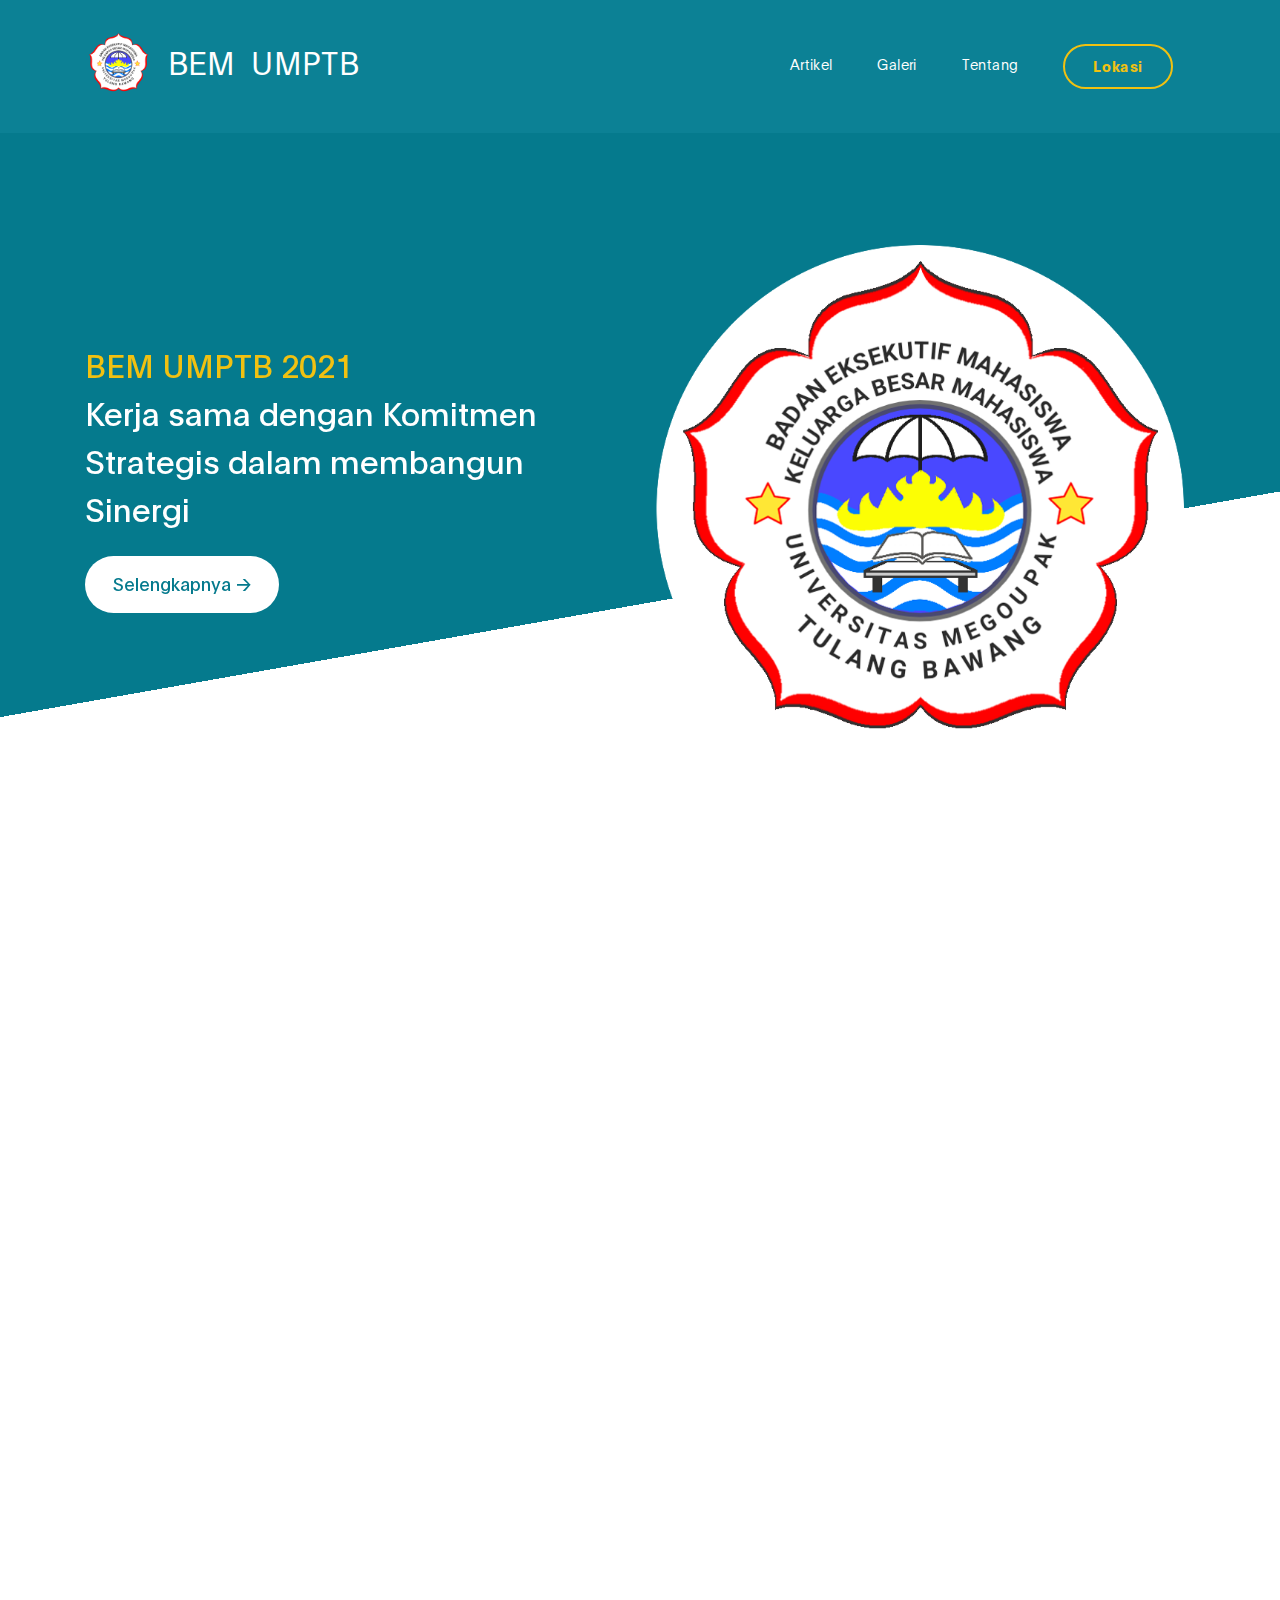
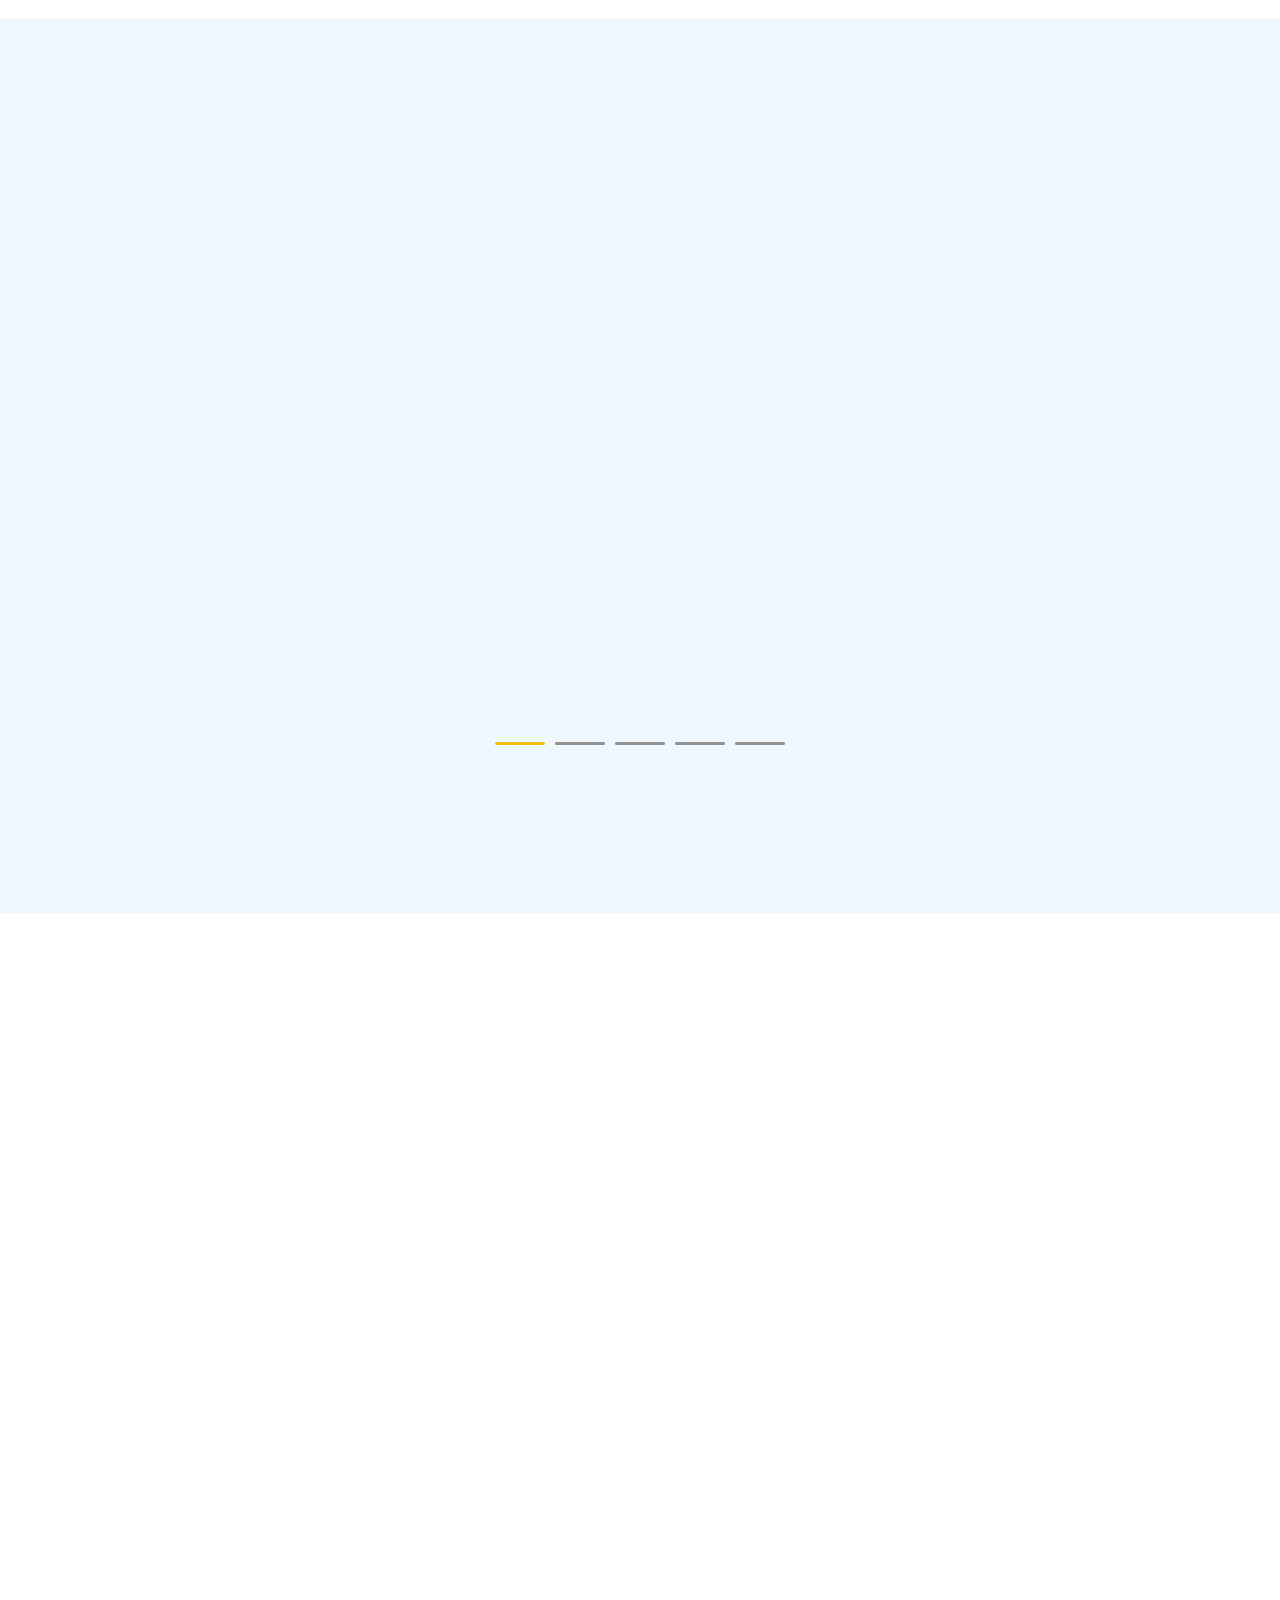
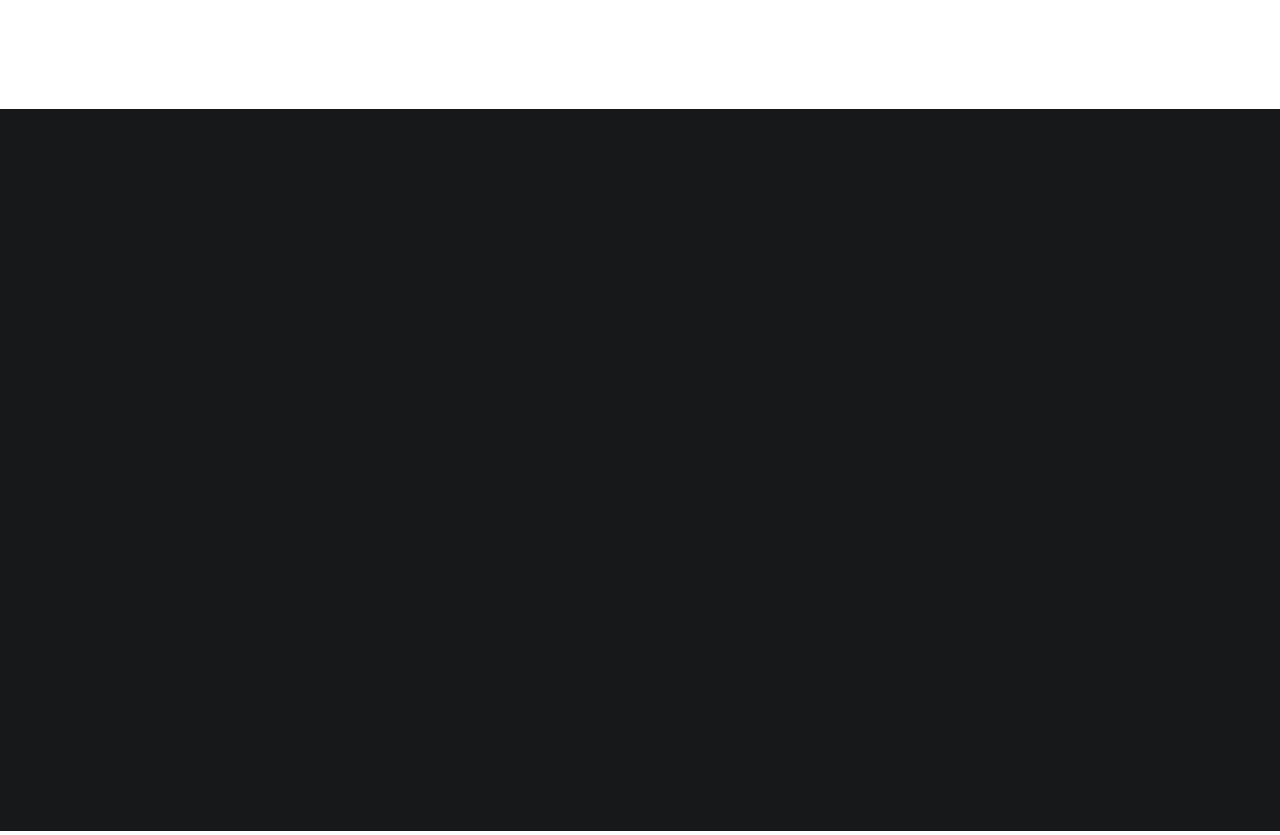
<file: index.html>
<!DOCTYPE html>
<html lang="en">

<head>

     <title>BEM UMPTB ~ 2021</title>
     <meta charset="UTF-8">
     <meta http-equiv="X-UA-Compatible" content="IE=Edge">
     <meta name="description" content="">
     <meta name="keywords" content="">
     <meta name="author" content="">
     <meta name="viewport" content="width=device-width, initial-scale=1, maximum-scale=1">

     <link rel="stylesheet" href="css/bootstrap.min.css">
     <link rel="stylesheet" href="css/font-awesome.min.css">
     <link rel="stylesheet" href="css/aos.css">
     <link rel="stylesheet" href="css/owl.carousel.min.css">
     <link rel="stylesheet" href="css/owl.theme.default.min.css">

     <link rel="shortcut icon" href="images/favicon.ico" type="image/x-icon">
     <link rel="icon" href="images/favicon.ico" type="image/x-icon">

     <!-- MAIN CSS -->
     <link rel="stylesheet" href="css/templatemo-digital-trend.css">

</head>

<body>

     <!-- MENU BAR -->
     <nav class="navbar navbar-expand-lg">
          <div class="container">
               <a class="navbar-brand" href="index.html">
                    <!-- <i class="fa fa-line-chart"></i> -->
                    <img class="gambar" src="images/logo.png" alt="" width="10%" style="padding-bottom: 10px;">
                    &nbsp;BEM &nbsp;UMPTB
               </a>

               <button class="navbar-toggler" type="button" data-toggle="collapse" data-target="#navbarNav"
                    aria-controls="navbarNav" aria-expanded="false" aria-label="Toggle navigation">
                    <span class="navbar-toggler-icon"></span>
               </button>

               <div class="collapse navbar-collapse" id="navbarNav">
                    <ul class="navbar-nav ml-auto">
                         <!-- <li class="nav-item">
                              <a href="#about" class="nav-link smoothScroll">Beranda</a>
                         </li> -->
                         <li class="nav-item">
                              <a href="#" class="nav-link">Artikel</a>
                         </li>
                         <li class="nav-item">
                              <a href="gallery.html" class="nav-link smoothScroll">Galeri</a>
                         </li>
                         
                         <li class="nav-item">
                              <a href="#" class="nav-link">Tentang</a>
                         </li>
                         <li class="nav-item">
                           <a href="https://www.google.co.id/maps/dir//Universitas+Megou+Pak+Tulang+Bawang,+Jl.+Lintas+Sumatra+No.1,+Tiuh+Tohou,+Menggala,+Kabupaten+Tulangbawang,+Lampung+34614/@-4.5490869,105.2167786,981m/data=!3m1!1e3!4m8!4m7!1m0!1m5!1m1!1s0x2e3f381df3e48e17:0x3bfa16384ee74f14!2m2!1d105.2189726!2d-4.5490923?hl=id"
                             class="nav-link contact">Lokasi</a>
                         </li>
                    </ul>
               </div>
          </div>
     </nav>


     <!-- HERO -->
     <section class="hero hero-bg d-flex justify-content-center align-items-center">
          <div id="atas" class="container">
               <div class="row">

                    <div class="col-lg-6 col-md-10 col-12 d-flex flex-column justify-content-center align-items-center">
                         <div class="hero-text">

                              <h2 class="text-white" data-aos="fade-up"><strong>BEM UMPTB 2021</strong><br>Kerja sama dengan Komitmen Strategis dalam
                                   membangun Sinergi</h2>

                              <a href="#" class="custom-btn btn-bg btn mt-3" data-aos="fade-up"
                                   data-aos-delay="100">Selengkapnya -></a>

                              <!-- <strong class="d-block py-3 pl-5 text-white" data-aos="fade-up" data-aos-delay="200"><i class="fa fa-phone mr-2"></i> email.bem.umptb2021@gmail.com</strong> -->
                         </div>
                    </div>

                    <div class="col-lg-6 col-12">
                         <div class="hero-image" data-aos="fade-up" data-aos-delay="300">

                              <img src="images/emblem.png" class="img-fluid" alt="working girl">
                         </div>
                    </div>

               </div>
          </div>
     </section>


     <!-- ABOUT -->
     <section class="about section-padding pb-0" id="about">
          <div class="container">
               <div class="row">

                    <div class="col-lg-7 mx-auto col-md-10 col-12">
                         <div class="about-info">

                              <h2 class="mb-4" data-aos="fade-up">Sekilas tentang <strong> BEM </strong> di
                                   <strong>Universitas Megou Pak</strong> Tulang Bawang
                              </h2>

                              <p class="mb-0" data-aos="fade-up"><strong>Badan Eksekutif Mahasiswa (BEM)</strong> adalah
                                   organisasi
                                   mahasiswa intra kampus yang merupakan lembaga eksekutif di tingkat Universitas.
                                   Penjelasan lengkap tentang <strong> BEM </strong> bisa dilihat <a
                                        href="https://www.google.com/search?q=apa+itu+bem&oq=apa+itu+bem&aqs=chrome..69i57j69i59j0i512l6j0i10i512j0i512.5149j0j4&sourceid=chrome&ie=UTF-8"
                                        target="blank">di sini.</a>
                                   <br><br>Pada <strong>Universitas Megou Pak</strong>, <strong>Badan Eksekutif
                                        Mahasiswa (BEM)</strong> memposisikan diri sebagai lembaga yang mewakili
                                   kepentingan-kepentingan mahasiswa.
                              </p>
                         </div>

                         <div class="about-image" data-aos="fade-up" data-aos-delay="200">

                              <img src="images/search.png" class="img-fluid" alt="office">
                         </div>
                    </div>

               </div>
          </div>
     </section>


     <!-- PROJECT -->
     <section class="project section-padding" id="project">
          <div class="container-fluid">
               <div class="row">

                    <div class="col-lg-12 col-12">

                         <h2 class="mb-5 text-center" data-aos="fade-up">
                              Sekilas kegiatan<br>
                              <strong>BEM UMPTB</strong>
                         </h2>

                         <div class="owl-carousel owl-theme" id="project-slide">
                              <div class="item project-wrapper" data-aos="fade-up" data-aos-delay="100">
                                   <img src="images/project/1.jpg" class="img-fluid" alt="project image">

                                   <div class="project-info">
                                        <small>Tampak dari Belakang</small>

                                        <h3>
                                             <a href="images/project/1.jpg">
                                                  <span>Universitas Megou Pak Tulang Bawang</span>
                                                  <i class="fa fa-angle-right project-icon"></i>
                                             </a>
                                        </h3>
                                   </div>
                              </div>

                              <div class="item project-wrapper" data-aos="fade-up">
                                   <img src="images/project/2.jpg" class="img-fluid" alt="project image">

                                   <div class="project-info">
                                        <small>Tampak dari samping</small>

                                        <h3>
                                             <a href="images/project/2.jpg">
                                                  <span>Gedung Rektorat UMPTB</span>
                                                  <i class="fa fa-angle-right project-icon"></i>
                                             </a>
                                        </h3>
                                   </div>
                              </div>

                              <div class="item project-wrapper" data-aos="fade-up">
                                   <img src="images/project/5.jpg" class="img-fluid" alt="project image">

                                   <div class="project-info">
                                        <small>Diskusi BEM</small>

                                        <h3>
                                             <a href="project-detail.html">
                                                  <span>Tentang Fungsi & Tugas BEM</span>
                                             <a href="images/project/4.jpg">
                                                  <span>Pembuatan Tiang Waring</span>
                                                  <i class="fa fa-angle-right project-icon"></i>
                                             </a>
                                        </h3>
                                   </div>
                              </div>

                              <div class="item project-wrapper" data-aos="fade-up">
                                   <img src="images/project/6.jpg" class="img-fluid" alt="project image">

                                   <div class="project-info">
                                        <small>Diskusi BEM</small>

                                        <h3>
                                             <a href="project-detail.html">
                                                  <span>Tentang Website BEM</span>
                                             <a href="images/project/5.jpg">
                                                  <i class="fa fa-angle-right project-icon"></i>
                                             </a>
                                        </h3>
                                   </div>
                              </div>
                              
                              <div class="item project-wrapper" data-aos="fade-up">
                                   <img src="images/project/all.jpg" class="img-fluid" alt="project image">

                                   <div class="project-info">
                                        <small>Semua Gambar</small>

                                        <h3>
                                             <a href="gallery.html">
                                                  <span>Selengkapnya</span>
                                             <a href="project-details.html">
                                                  <span>Kegiatan BEM</span>
                                                  <i class="fa fa-angle-right project-icon"></i>
                                             </a>
                                        </h3>
                                   </div>
                              </div>

                         </div>
                    </div>

               </div>
          </div>
     </section>


     <!-- TESTIMONIAL -->
     <section class="testimonial section-padding">
          <div class="container">
               <div class="row">

                    <div class="col-lg-6 col-md-5 col-12">
                         <div class="contact-image" data-aos="fade-up">

                              <img src="images/presma.png" class="img-fluid" alt="website">
                         </div>
                    </div>

                    <div class="col-lg-6 col-md-7 col-12">
                         <h4 class="my-5 pt-3" data-aos="fade-up" data-aos-delay="100">Kutipan Inspirasi</h4>

                         <div class="quote" data-aos="fade-up" data-aos-delay="200"></div>

                         <h2 class="mb-4" data-aos="fade-up" data-aos-delay="300">Jadikan <strong>BEM</strong> di
                              <strong>Universitas Megou Pak Tulang Bawang</strong> ini sebagai <strong>Wadah
                                   Aspirasi</strong> bagi seluruh mahasiswa.
                         </h2>

                         <p data-aos="fade-up" data-aos-delay="400">
                              <strong>Muamar S</strong>

                              <span class="mx-1">/</span>

                              <small>Presiden Mahasiswa UMPTB "21</small>
                         </p>
                    </div>

               </div>
          </div>
     </section>


     <footer class="site-footer">
          <div class="container">
               <div class="row">

                    <div class="col-lg-5 mx-lg-auto col-md-8 col-10">
                         <h1 class="text-white" data-aos="fade-up" data-aos-delay="100">We are
                              <strong>BEM UMPTB</strong>
                         </h1>
                    </div>

                    <div class="col-lg-3 col-md-6 col-12" data-aos="fade-up" data-aos-delay="200">
                         <h4 class="my-4">Hubungi Kami</h4>

                         <p class="mb-1">
                              <a href="tel:083188707417">
                                   <i class="fa fa-phone mr-2 footer-icon"></i>
                                   <br>+62 831 8870 7417
                              </a>
                         </p>

                         <p>
                              <a href="#">
                                   <i class="fa fa-envelope mr-2 footer-icon"></i>
                                   <br>bemumptb2021@gmail.com
                              </a>
                         </p>
                    </div>

                    <div class="col-lg-3 col-md-6 col-12" data-aos="fade-up" data-aos-delay="300">
                         <h4 class="my-4">Kami Berada Di</h4>

                         <p class="mb-1">
                              <i class="fa fa-building mr-2 footer-icon"></i>
                              <br>Sekretariat BEM UMPTB,
                              Gedung Rektorat Lt. 4,
                              Universitas Megou Pak,
                              Tiuh Tohou No. 1 Menggala,
                              Tulang Bawang,

                              <br>Gedung Rektorat Lt. 4,

                              <br>Universitas Megou Pak,
                              <br>
                              Tiuh Tohou No. 1 Menggala,
                              <br>
                              Tulang Bawang,<br>
                              Lampung.
                         </p>
                    </div>

                    <div class="col-lg-4 mx-lg-auto text-center col-md-8 col-12" data-aos="fade-up"
                         data-aos-delay="400">
                         <p class="copyright-text">&copy; 2021 BEM UMPTB <a rel="nofollow noopener"
                                   href="https://templatemo.com"> ***</a>
                         </p>
                    </div>

                    <div class="col-lg-4 mx-lg-auto col-md-6 col-12" data-aos="fade-up" data-aos-delay="500">

                         <ul class="footer-link">
                              <li><a href="#atas">Beranda</a></li>
                              <li><a href="#">Info</a></li>
                              <li><a href="#">Sosial Media Kami -></a></li>
                         </ul>
                    </div>

                    <div class="col-lg-3 mx-lg-auto col-md-6 col-12" data-aos="fade-up" data-aos-delay="600">
                         <ul class="social-icon">
                              <li><a href="https://api.whatsapp.com/send/?phone=%2B6283188707417&text=Assalamualaikum+kak+mau+nanya%2C+boleh+%3F&app_absent=0"
                                        class="fa fa-whatsapp"></a></li>
                              <li><a href="https://instagram.com/bemumptb?utm_medium=copy_link"
                                        class="fa fa-instagram"></a></li>
                              <li><a href="#" class="fa fa-facebook"></a></li>
                              <li><a href="#" class="fa fa-youtube-play"></a></li>
                         </ul>
                    </div>

               </div>
          </div>
     </footer>


     <!-- SCRIPTS -->
     <script src="js/jquery.min.js"></script>
     <script src="js/bootstrap.min.js"></script>
     <script src="js/aos.js"></script>
     <script src="js/owl.carousel.min.js"></script>
     <script src="js/smoothscroll.js"></script>
     <script src="js/custom.js"></script>

</body>

</html>
</file>
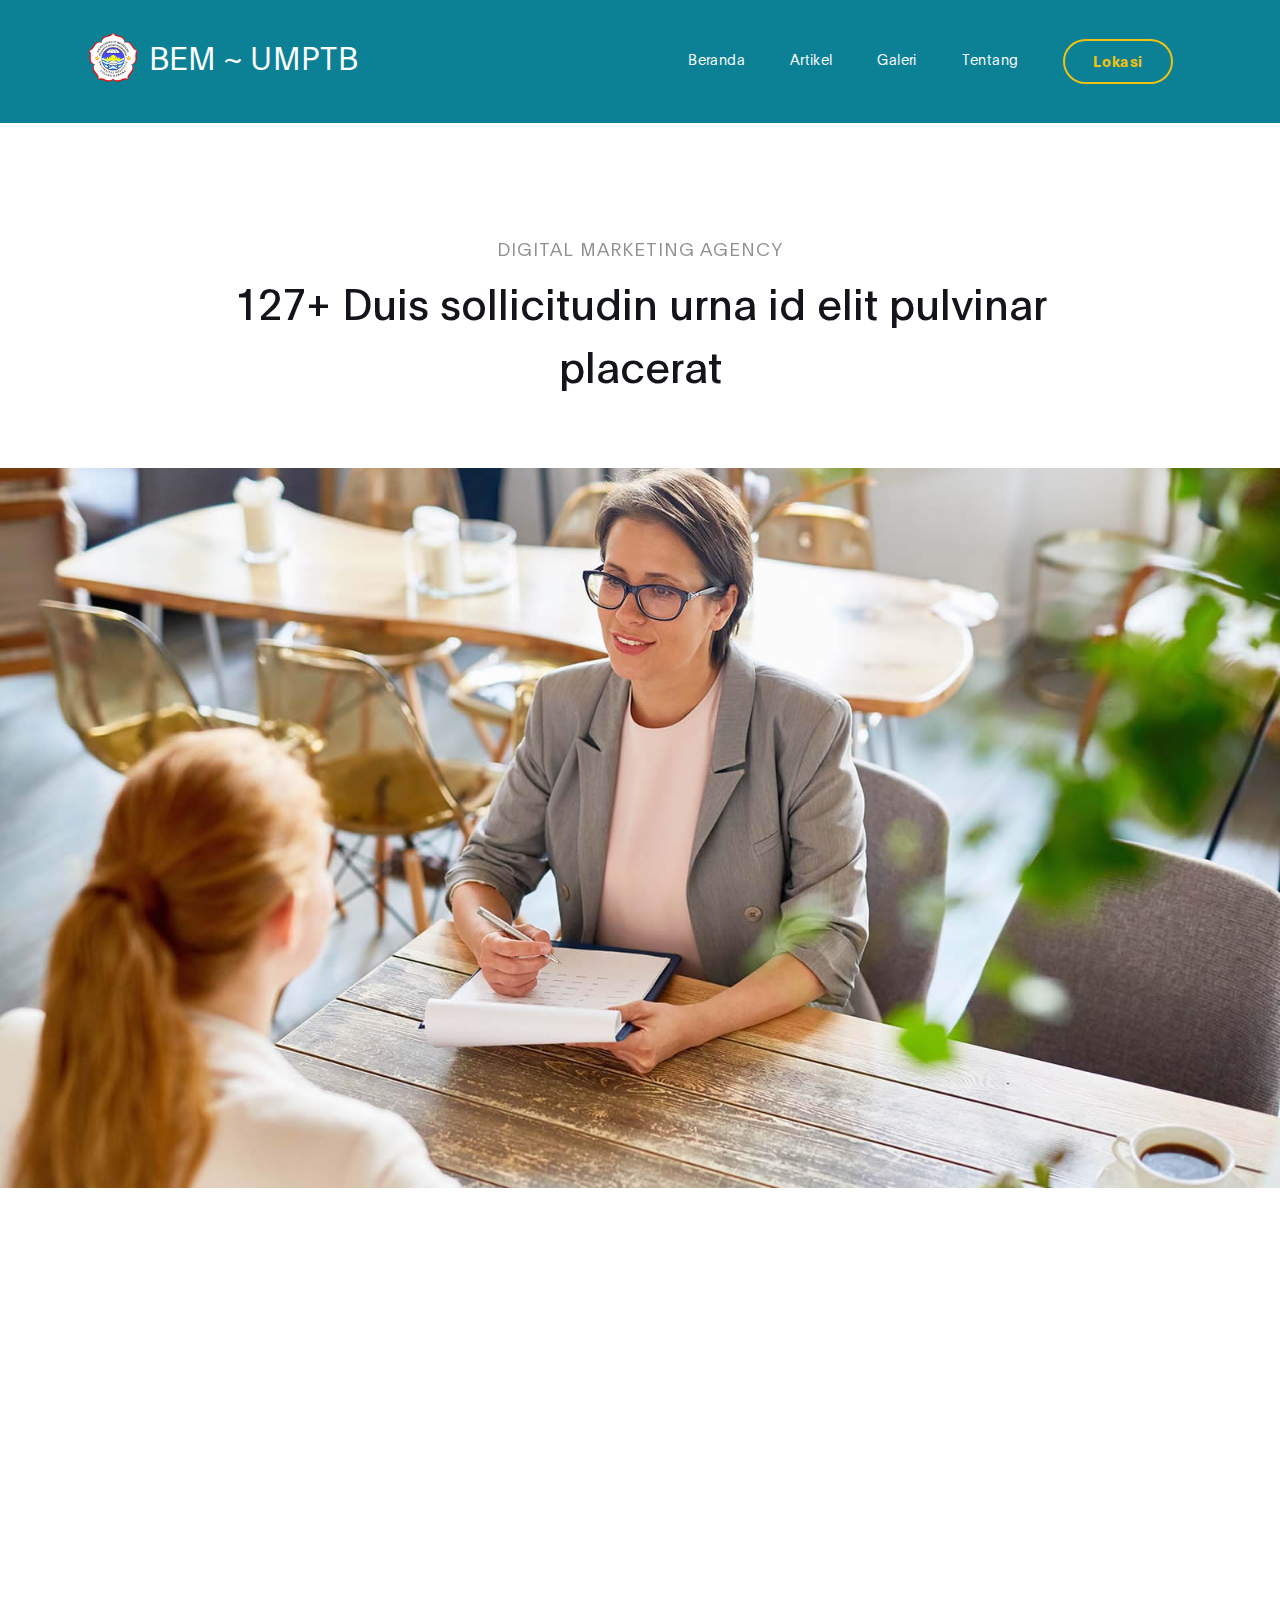
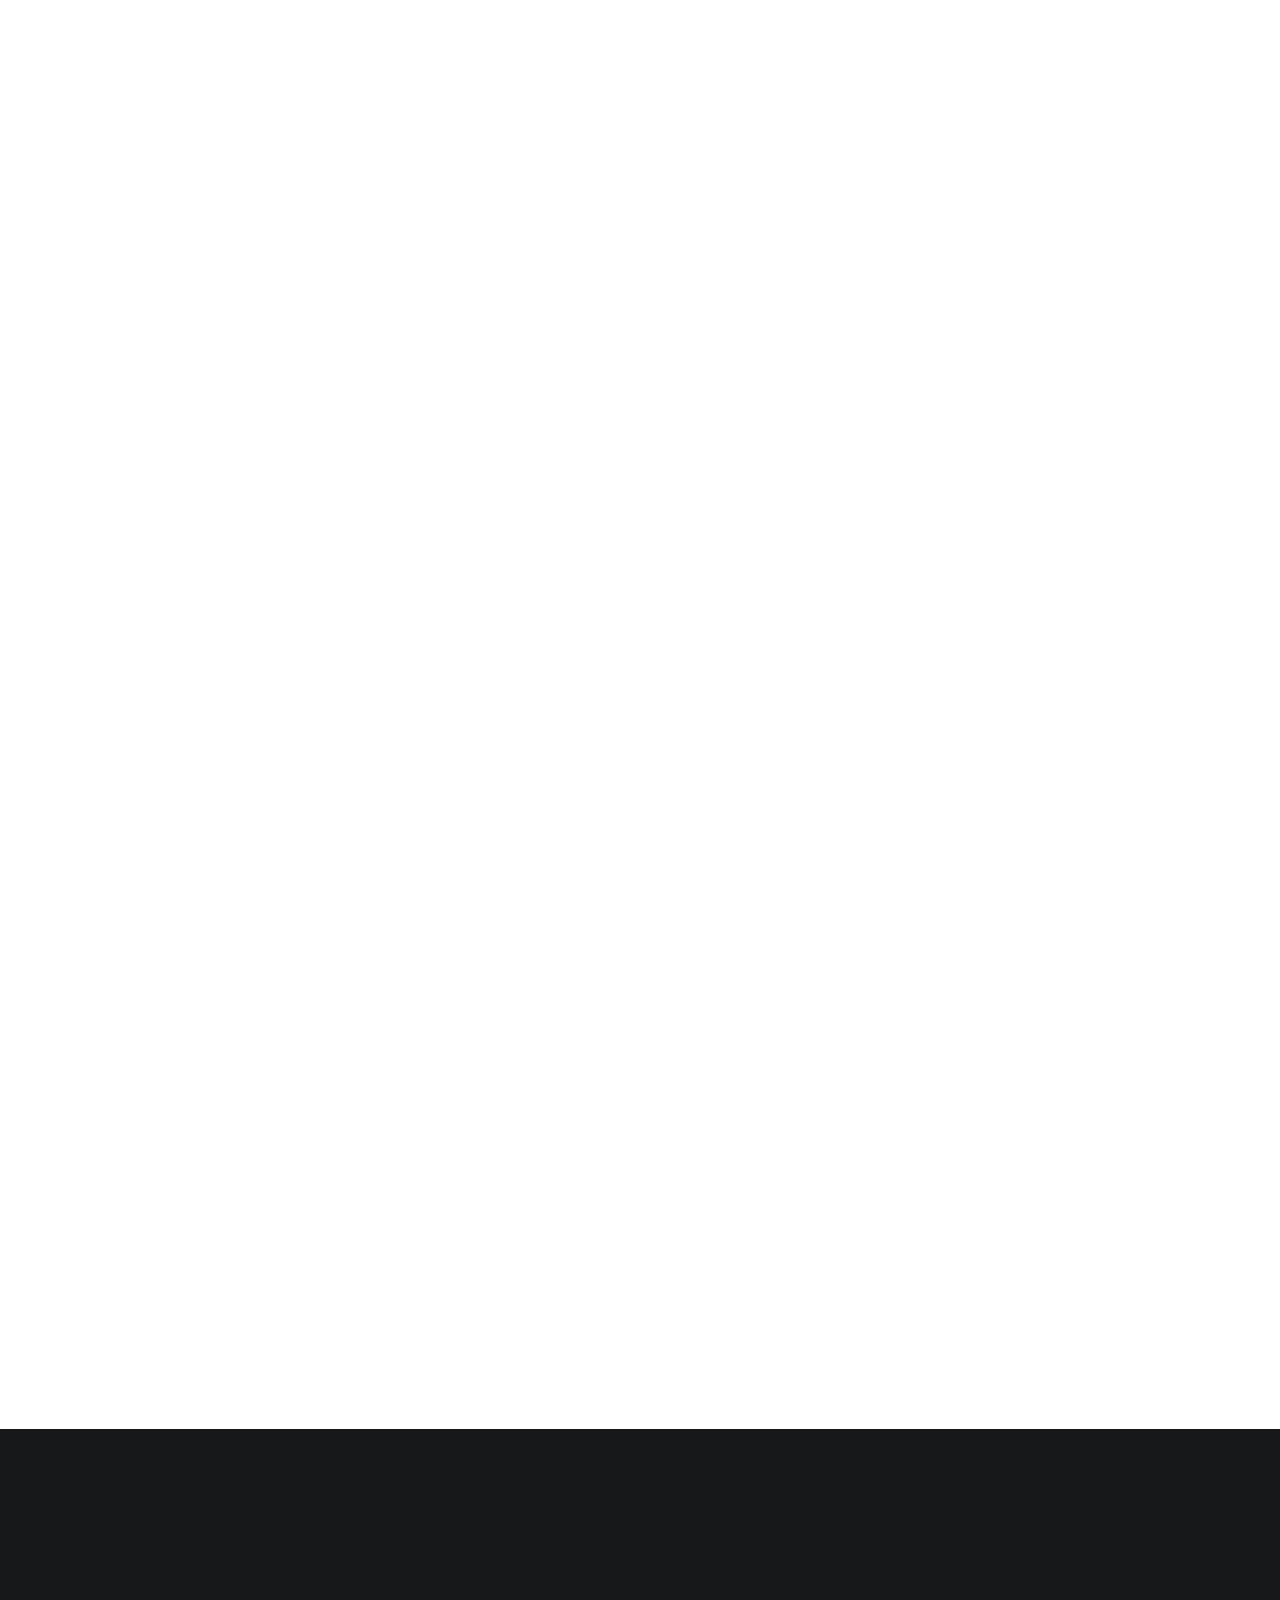
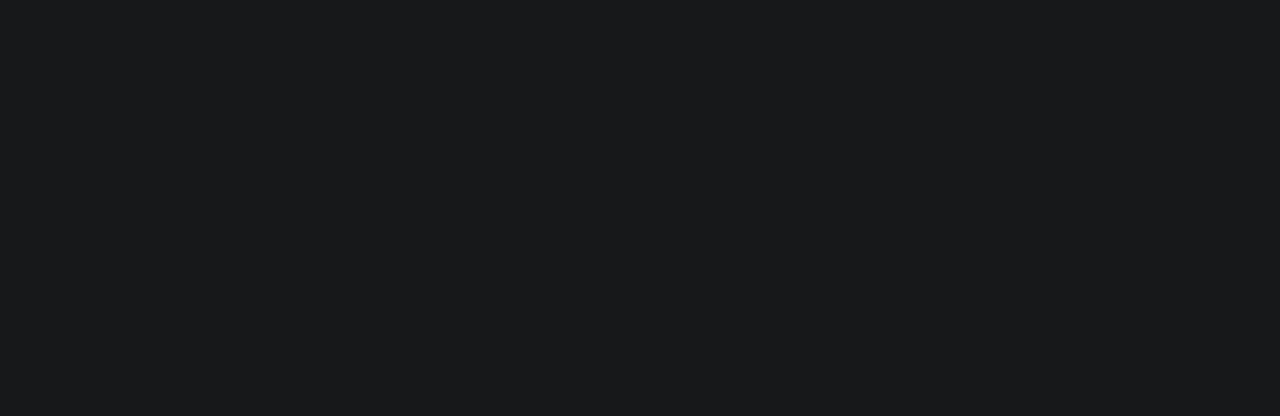
<file: about.html>
<!DOCTYPE html>
<html lang="en">

<head>

  <title>BEM UMPTB ~ 2021</title>
  <meta charset="UTF-8">
  <meta http-equiv="X-UA-Compatible" content="IE=Edge">
  <meta name="description" content="">
  <meta name="keywords" content="">
  <meta name="author" content="">
  <meta name="viewport" content="width=device-width, initial-scale=1, maximum-scale=1">

  <link rel="stylesheet" href="css/bootstrap.min.css">
  <link rel="stylesheet" href="css/font-awesome.min.css">
  <link rel="stylesheet" href="css/aos.css">
  <link rel="stylesheet" href="css/owl.carousel.min.css">
  <link rel="stylesheet" href="css/owl.theme.default.min.css">

  <link rel="shortcut icon" href="images/favicon.ico" type="image/x-icon">
  <link rel="icon" href="images/favicon.ico" type="image/x-icon">

  <!-- MAIN CSS -->
  <link rel="stylesheet" href="css/templatemo-digital-trend.css">

</head>

<body>

  <!-- MENU BAR -->
  <nav class="navbar navbar-expand-lg">
    <div class="container">
      <a class="navbar-brand" href="index.html">
        <!-- <i class="fa fa-line-chart"></i> -->
        <img class="gambar" src="images/logo.png" alt="" width="10%" style="padding-bottom: 10px;">
        BEM ~ UMPTB
      </a>

      <button class="navbar-toggler" type="button" data-toggle="collapse" data-target="#navbarNav"
        aria-controls="navbarNav" aria-expanded="false" aria-label="Toggle navigation">
        <span class="navbar-toggler-icon"></span>
      </button>

      <div class="collapse navbar-collapse" id="navbarNav">
        <ul class="navbar-nav ml-auto">
          <li class="nav-item">
            <a href="index.html" class="nav-link smoothScroll">Beranda</a>
          </li>
          <li class="nav-item">
            <a href="blog.html" class="nav-link">Artikel</a>
          </li>
          <li class="nav-item">
            <a href="gallery.html" class="nav-link smoothScroll">Galeri</a>
          </li>
          <li class="nav-item">
            <a href="about.html" class="nav-link">Tentang</a>
          </li>
          <li class="nav-item">
            <a href="https://www.google.co.id/maps/dir//Universitas+Megou+Pak+Tulang+Bawang,+Jl.+Lintas+Sumatra+No.1,+Tiuh+Tohou,+Menggala,+Kabupaten+Tulangbawang,+Lampung+34614/@-4.5490869,105.2167786,981m/data=!3m1!1e3!4m8!4m7!1m0!1m5!1m1!1s0x2e3f381df3e48e17:0x3bfa16384ee74f14!2m2!1d105.2189726!2d-4.5490923?hl=id"
              class="nav-link contact">Lokasi</a>
          </li>
        </ul>
      </div>
    </div>
  </nav>


  <!-- PROJECT DETAIL -->
  <section class="project-detail section-padding-half">
    <div class="container">
      <div class="row">

        <div class="col-lg-9 mx-auto col-md-10 col-12 mt-lg-5 text-center" data-aos="fade-up">

          <h4>Digital Marketing Agency</h4>

          <h1>127+ Duis sollicitudin urna id elit pulvinar placerat</h1>
        </div>

      </div>
    </div>
  </section>

  <div class="full-image text-center" data-aos="zoom-in">
    <img src="images/project/project-detail/interview-process.jpg" class="img-fluid" alt="interview process">
  </div>

  <!-- PROJECT DETAIL -->
  <section class="project-detail section-padding">
    <div class="container">
      <div class="row">

        <div class="col-lg-6 col-md-6 col-12 mb-5">

          <img src="images/project/project-detail/personal-website.png" class="img-fluid" alt="personal website"
            data-aos="fade-up">
        </div>

        <div class="col-lg-5 col-md-6 mr-lg-auto mt-lg-5 col-12" data-aos="fade-up" data-aos-delay="200">

          <h2>Pellentesque pretium interdum</h2>

          <p class="mt-3 mb-4">Nunc sapien nulla, interdum at diam non, aliquam vestibulum leo. Fusce laoreet malesuada
            ante, consectetur consequat.</p>

          <ul class="list-detail">
            <li><span>Curabitur commodo a sapien non</span></li>
            <li><span>Sed facilisis convallis turpis</span></li>
            <li><span>Quisque placerat augue neque</span></li>
            <li><span>Nullam fringilla arcu a tortor</span></li>
          </ul>
        </div>
      </div>

      <div class="col-lg-12 col-12">
        <div class="embed-responsive embed-responsive-16by9 my-5 py-5" data-aos="fade-up">
          <iframe class="embed-responsive-item" width="800" height="450"
            src="https://www.youtube.com/embed/myVN26Vx4MU?controls=0" frameborder="0"
            allow="accelerometer; autoplay; encrypted-media; gyroscope; picture-in-picture" allowfullscreen></iframe>
        </div>
      </div>

      <div class="col-lg-9 mx-auto col-12" data-aos="fade-up">
        <div class="client-info mt-lg-5 py-lg-5">
          <h3>Curabitur egestas mollis tellus sit amet porttitor. Sed leo nisl, posuere at molestie ac, suscipit auctor
            mauris. Etiam quis metus elementum, tempor risus vel.</h3>

          <div class="d-flex align-items-center mt-3">
            <img src="images/project/project-detail/male-avatar.png" class="img-fluid" alt="male avatar">

            <p>Angelo Sharp, Creative Director</p>
          </div>
        </div>
      </div>
    </div>
  </section>


  <footer class="site-footer">
    <div class="container">
      <div class="row">

        <div class="col-lg-5 mx-lg-auto col-md-8 col-10">
          <h1 class="text-white" data-aos="fade-up" data-aos-delay="100">We are
            <strong>BEM UMPTB</strong>
          </h1>
        </div>

        <div class="col-lg-3 col-md-6 col-12" data-aos="fade-up" data-aos-delay="200">
          <h4 class="my-4">Hubungi Kami</h4>

          <p class="mb-1">
            <a href="tel:083188707417">
              <i class="fa fa-phone mr-2 footer-icon"></i>
              <br>+62 831 8870 7417
            </a>
          </p>

          <p>
            <a href="#">
              <i class="fa fa-envelope mr-2 footer-icon"></i>
              <br>bemumptb2021@gmail.com
            </a>
          </p>
        </div>

        <div class="col-lg-3 col-md-6 col-12" data-aos="fade-up" data-aos-delay="300">
          <h4 class="my-4">Kami Berada Di</h4>

          <p class="mb-1">
            <i class="fa fa-building mr-2 footer-icon"></i>
            <br>Sekretariat BEM UMPTB,
            Gedung Rektorat Lt. 4,
            Universitas Megou Pak,
            Tiuh Tohou No. 1 Menggala,
            Tulang Bawang,
            Lampung.
          </p>
        </div>

        <div class="col-lg-4 mx-lg-auto text-center col-md-8 col-12" data-aos="fade-up" data-aos-delay="400">
          <p class="copyright-text">&copy; 2021 BEM UMPTB <a rel="nofollow noopener" href="https://templatemo.com">
              ***</a>
          </p>
        </div>

        <div class="col-lg-4 mx-lg-auto col-md-6 col-12" data-aos="fade-up" data-aos-delay="500">

          <ul class="footer-link">
            <li><a href="#atas">Beranda</a></li>
            <li><a href="#">Info</a></li>
            <li><a href="#">Sosial Media Kami -></a></li>
          </ul>
        </div>

        <div class="col-lg-3 mx-lg-auto col-md-6 col-12" data-aos="fade-up" data-aos-delay="600">
          <ul class="social-icon">
            <li><a
                href="https://api.whatsapp.com/send/?phone=%2B6283188707417&text=Assalamualaikum+kak+mau+nanya%2C+boleh+%3F&app_absent=0"
                class="fa fa-whatsapp"></a></li>
            <li><a href="https://instagram.com/bemumptb?utm_medium=copy_link" class="fa fa-instagram"></a></li>
            <li><a href="#" class="fa fa-facebook"></a></li>
            <li><a href="#" class="fa fa-youtube-play"></a></li>
          </ul>
        </div>

      </div>
    </div>
  </footer>


  <!-- SCRIPTS -->
  <script src="js/jquery.min.js"></script>
  <script src="js/bootstrap.min.js"></script>
  <script src="js/aos.js"></script>
  <script src="js/owl.carousel.min.js"></script>
  <script src="js/custom.js"></script>

</body>

</html>
</file>
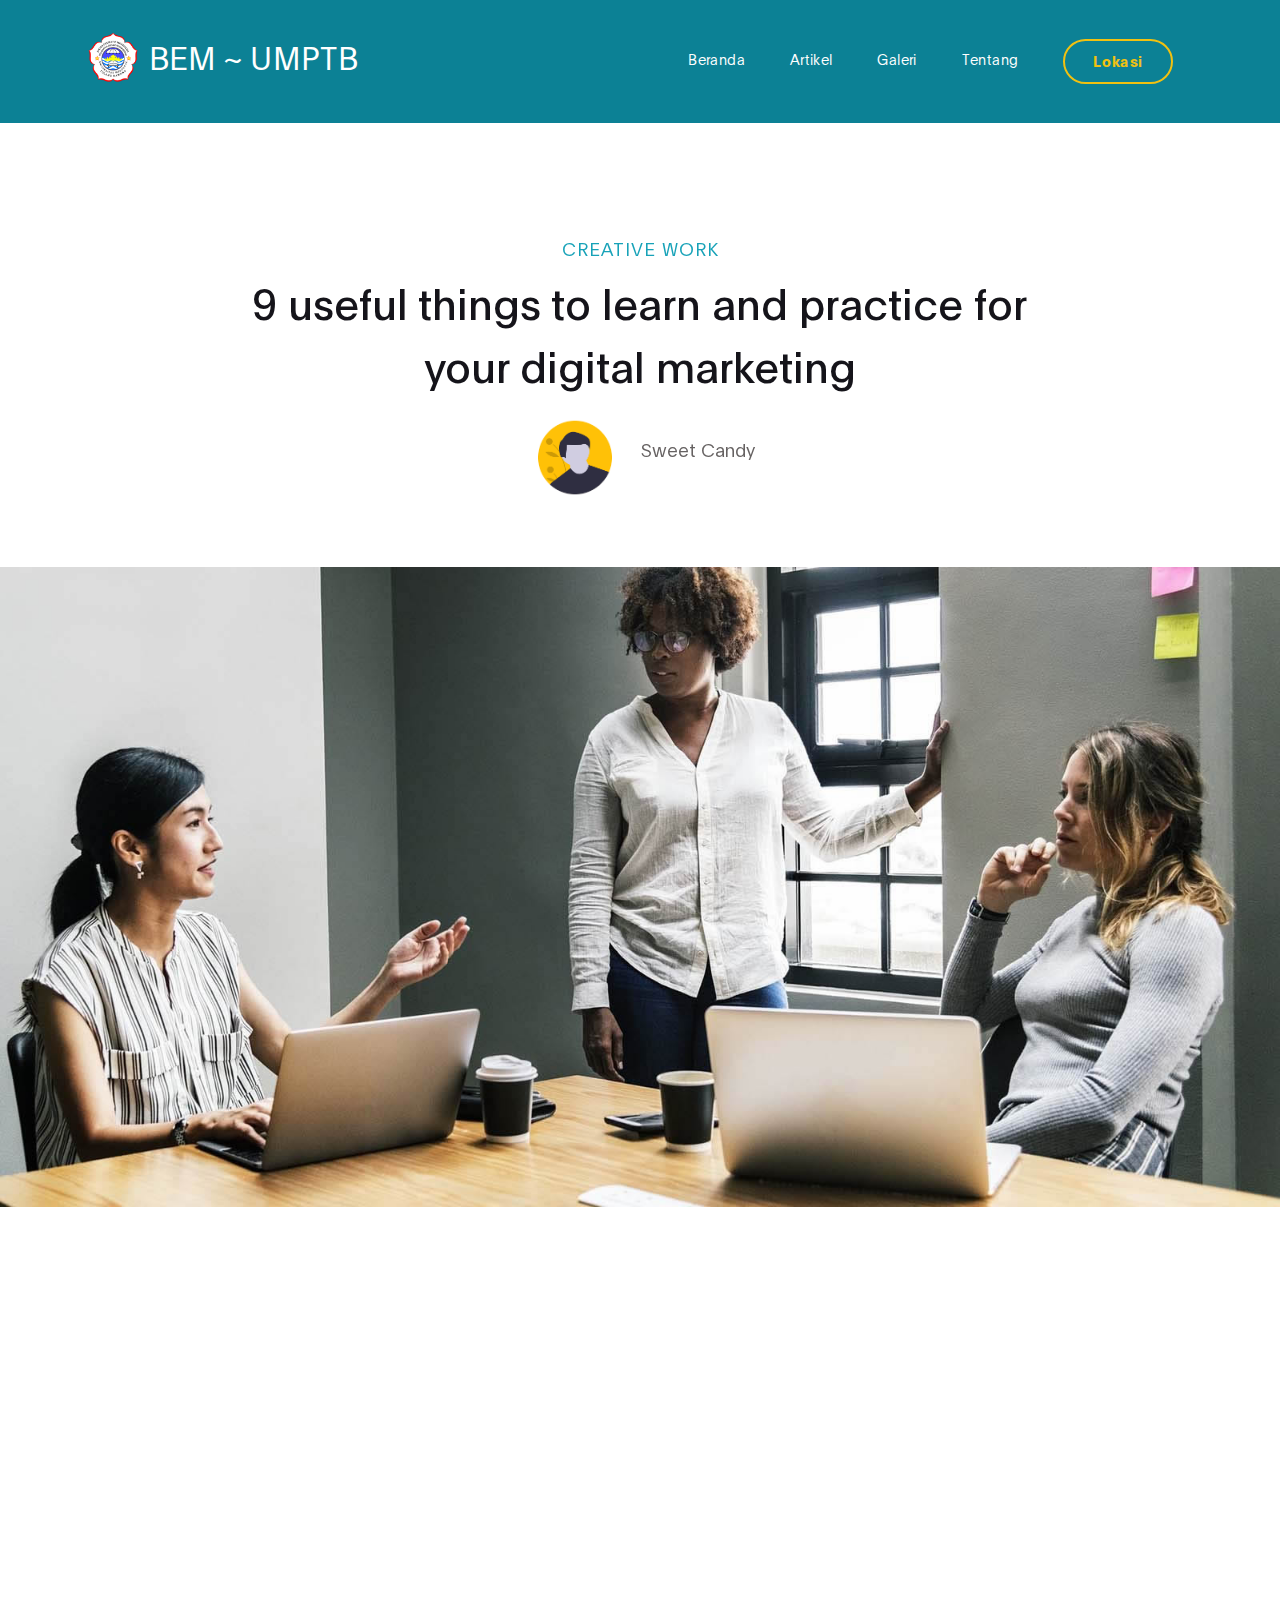
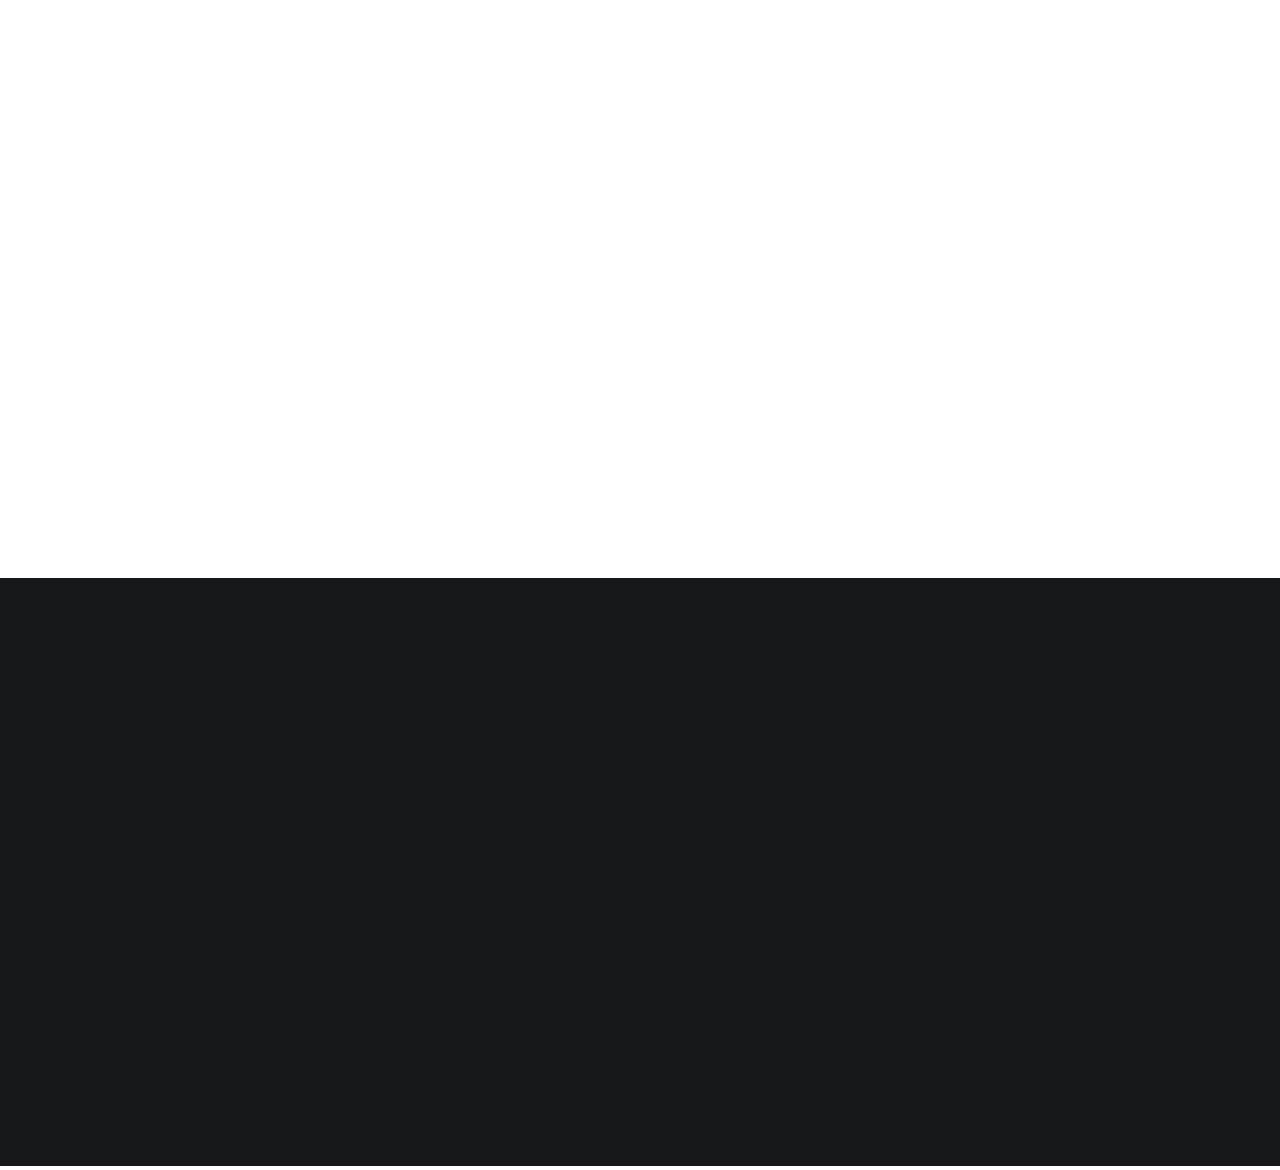
<file: blog-detail.html>
<!DOCTYPE html>
<html lang="en">

<head>

     <title>BEM UMPTB ~ 2021</title>
     <meta charset="UTF-8">
     <meta http-equiv="X-UA-Compatible" content="IE=Edge">
     <meta name="description" content="">
     <meta name="keywords" content="">
     <meta name="author" content="">
     <meta name="viewport" content="width=device-width, initial-scale=1, maximum-scale=1">

     <link rel="stylesheet" href="css/bootstrap.min.css">
     <link rel="stylesheet" href="css/font-awesome.min.css">
     <link rel="stylesheet" href="css/aos.css">
     <link rel="stylesheet" href="css/owl.carousel.min.css">
     <link rel="stylesheet" href="css/owl.theme.default.min.css">

     <link rel="shortcut icon" href="images/favicon.ico" type="image/x-icon">
     <link rel="icon" href="images/favicon.ico" type="image/x-icon">

     <!-- MAIN CSS -->
     <link rel="stylesheet" href="css/templatemo-digital-trend.css">

</head>

<body>

     <!-- MENU BAR -->
     <nav class="navbar navbar-expand-lg">
          <div class="container">
               <a class="navbar-brand" href="index.html">
                    <!-- <i class="fa fa-line-chart"></i> -->
                    <img class="gambar" src="images/logo.png" alt="" width="10%" style="padding-bottom: 10px;">
                    BEM ~ UMPTB
               </a>

               <button class="navbar-toggler" type="button" data-toggle="collapse" data-target="#navbarNav"
                    aria-controls="navbarNav" aria-expanded="false" aria-label="Toggle navigation">
                    <span class="navbar-toggler-icon"></span>
               </button>

               <div class="collapse navbar-collapse" id="navbarNav">
                    <ul class="navbar-nav ml-auto">
                         <li class="nav-item">
                              <a href="index.html" class="nav-link smoothScroll">Beranda</a>
                         </li>
                         <li class="nav-item">
                              <a href="blog.html" class="nav-link">Artikel</a>
                         </li>
                         <li class="nav-item">
                              <a href="gallery.html" class="nav-link smoothScroll">Galeri</a>
                         </li>
                         <li class="nav-item">
                              <a href="about.html" class="nav-link">Tentang</a>
                         </li>
                         <li class="nav-item">
                           <a href="https://www.google.co.id/maps/dir//Universitas+Megou+Pak+Tulang+Bawang,+Jl.+Lintas+Sumatra+No.1,+Tiuh+Tohou,+Menggala,+Kabupaten+Tulangbawang,+Lampung+34614/@-4.5490869,105.2167786,981m/data=!3m1!1e3!4m8!4m7!1m0!1m5!1m1!1s0x2e3f381df3e48e17:0x3bfa16384ee74f14!2m2!1d105.2189726!2d-4.5490923?hl=id"
                             class="nav-link contact">Lokasi</a>
                         </li>
                    </ul>
               </div>
          </div>
     </nav>


  <!-- BLOG DETAIL -->
  <section class="project-detail section-padding-half">
    <div id="atas" class="container">
      <div class="row">

        <div class="col-lg-9 mx-auto col-md-10 col-12 mt-lg-5 text-center" data-aos="fade-up">
          <h4 class="blog-category text-info">Creative Work</h4>

          <h1>9 useful things to learn and practice for your digital marketing</h1>

          <div class="client-info">
            <div class="d-flex justify-content-center align-items-center mt-3">
              <img src="images/project/project-detail/male-avatar.png" class="img-fluid" alt="male avatar">

              <p>Sweet Candy</p>
            </div>
          </div>
        </div>

      </div>
    </div>
  </section>


  <div class="full-image text-center" data-aos="zoom-in">
    <img src="images/blog/blog-header-image.jpg" class="img-fluid" alt="blog header">
  </div>


  <!-- BLOG DETAIL -->
  <section class="project-detail">
    <div class="container">
      <div class="row">

        <div class="col-lg-9 mx-auto col-md-11 col-12 my-5 pt-3" data-aos="fade-up">

          <h2 class="mb-3">Etiam quis metus elementum, tempor risus vel, condimentum orci.</h2>

          <p>Mauris in convallis nunc, non facilisis arcu. Nunc sapien nulla, interdum at diam non, aliquam vestibulum
            leo. Fusce laoreet malesuada ante, consectetur consequat ante tempor et. Quisque ac risus ligula.</p>

          <p>Suspendisse bibendum tortor at est placerat auctor. Phasellus tortor est, bibendum eu ex eu, tincidunt
            efficitur nunc. Orci varius natoque penatibus et magnis dis parturient montes, nascetur ridiculus mus.</p>

          <ul class="list-detail py-3">
            <li><span>Quisque at condimentum est. Duis sollicitudin urna id elit pulvinar placerat. Ut ac dui in ex
                vulputate dictum.</span></li>

            <li><span>Mauris vitae tellus nisi. Morbi rutrum lacus sit amet volutpat viverra.</span></li>

            <li><span> Integer maximus sem ut ipsum blandit elementum. Nullam sollicitudin accumsan commodo.</span></li>
          </ul>

          <p>Sed leo nisl, posuere at molestie ac, suscipit auctor mauris. Etiam quis metus elementum, tempor risus vel,
            condimentum orci.</p>

          <h2 class="mt-5 mb-3">Curabitur tempus vel libero lobortis feugiat</h2>

          <p>Orci varius natoque penatibus et magnis dis parturient montes, nascetur ridiculus mus. Mauris in convallis
            nunc, non facilisis arcu. Nunc sapien nulla, interdum at diam non, aliquam vestibulum leo.</p>

          <blockquote>Phasellus dapibus ex sed dolor blandit, efficitur iaculis ipsum scelerisque. Cras elementum nibh
            id felis sagittis, sit amet pellentesque ligula porttitor. Fusce laoreet malesuada ante, consectetur
            consequat ante tempor et. Quisque ac risus ligula.</blockquote>
        </div>
      </div>

      <!-- <div class="col-lg-8 mx-auto mb-5 pb-5 col-12" data-aos="fade-up">

        <h3 class="my-3" data-aos="fade-up">Leave a comment</h3>

        <form action="#" method="get" class="contact-form" data-aos="fade-up" data-aos-delay="300" role="form">
          <div class="row">
            <div class="col-lg-6 col-12">
              <input type="text" class="form-control" name="name" placeholder="Name">
            </div>

            <div class="col-lg-6 col-12">
              <input type="email" class="form-control" name="email" placeholder="Email">
            </div>

            <div class="col-lg-12 col-12">
              <textarea class="form-control" rows="6" name="message" placeholder="Message"></textarea>
            </div>

            <div class="col-lg-5 mx-auto col-7">
              <button type="submit" class="form-control" id="submit-button" name="submit">Submit Comment</button>
            </div>
          </div>
        </form>
      </div> -->

    </div>

  </section>


  <footer class="site-footer">
    <div class="container">
      <div class="row">

        <div class="col-lg-5 mx-lg-auto col-md-8 col-10">
          <h1 class="text-white" data-aos="fade-up" data-aos-delay="100">We are
            <strong>BEM UMPTB</strong>
          </h1>
        </div>

        <div class="col-lg-3 col-md-6 col-12" data-aos="fade-up" data-aos-delay="200">
          <h4 class="my-4">Hubungi Kami</h4>

          <p class="mb-1">
            <a href="tel:083188707417">
              <i class="fa fa-phone mr-2 footer-icon"></i>
              <br>+62 831 8870 7417
            </a>
          </p>

          <p>
            <a href="#">
              <i class="fa fa-envelope mr-2 footer-icon"></i>
              <br>bemumptb2021@gmail.com
            </a>
          </p>
        </div>

        <div class="col-lg-3 col-md-6 col-12" data-aos="fade-up" data-aos-delay="300">
          <h4 class="my-4">Kami Berada Di</h4>

          <p class="mb-1">
            <i class="fa fa-building mr-2 footer-icon"></i>
            <br>Sekretariat BEM UMPTB,
            Gedung Rektorat Lt. 4,
            Universitas Megou Pak,
            Tiuh Tohou No. 1 Menggala,
            Tulang Bawang,
            Lampung.
          </p>
        </div>

        <div class="col-lg-4 mx-lg-auto text-center col-md-8 col-12" data-aos="fade-up" data-aos-delay="400">
          <p class="copyright-text">&copy; 2021 BEM UMPTB <a rel="nofollow noopener" href="https://templatemo.com">
              ***</a>
          </p>
        </div>

        <div class="col-lg-4 mx-lg-auto col-md-6 col-12" data-aos="fade-up" data-aos-delay="500">

          <ul class="footer-link">
            <li><a href="#atas">Beranda</a></li>
            <li><a href="#">Info</a></li>
            <li><a href="#">Sosial Media Kami -></a></li>
          </ul>
        </div>

        <div class="col-lg-3 mx-lg-auto col-md-6 col-12" data-aos="fade-up" data-aos-delay="600">
          <ul class="social-icon">
            <li><a
                href="https://api.whatsapp.com/send/?phone=%2B6283188707417&text=Assalamualaikum+kak+mau+nanya%2C+boleh+%3F&app_absent=0"
                class="fa fa-whatsapp"></a></li>
            <li><a href="https://instagram.com/bemumptb?utm_medium=copy_link" class="fa fa-instagram"></a></li>
            <li><a href="#" class="fa fa-facebook"></a></li>
            <li><a href="#" class="fa fa-youtube-play"></a></li>
          </ul>
        </div>

      </div>
    </div>
  </footer>


  <!-- SCRIPTS -->
  <script src="js/jquery.min.js"></script>
  <script src="js/bootstrap.min.js"></script>
  <script src="js/aos.js"></script>
  <script src="js/owl.carousel.min.js"></script>
  <script src="js/custom.js"></script>

</body>

</html>
</file>
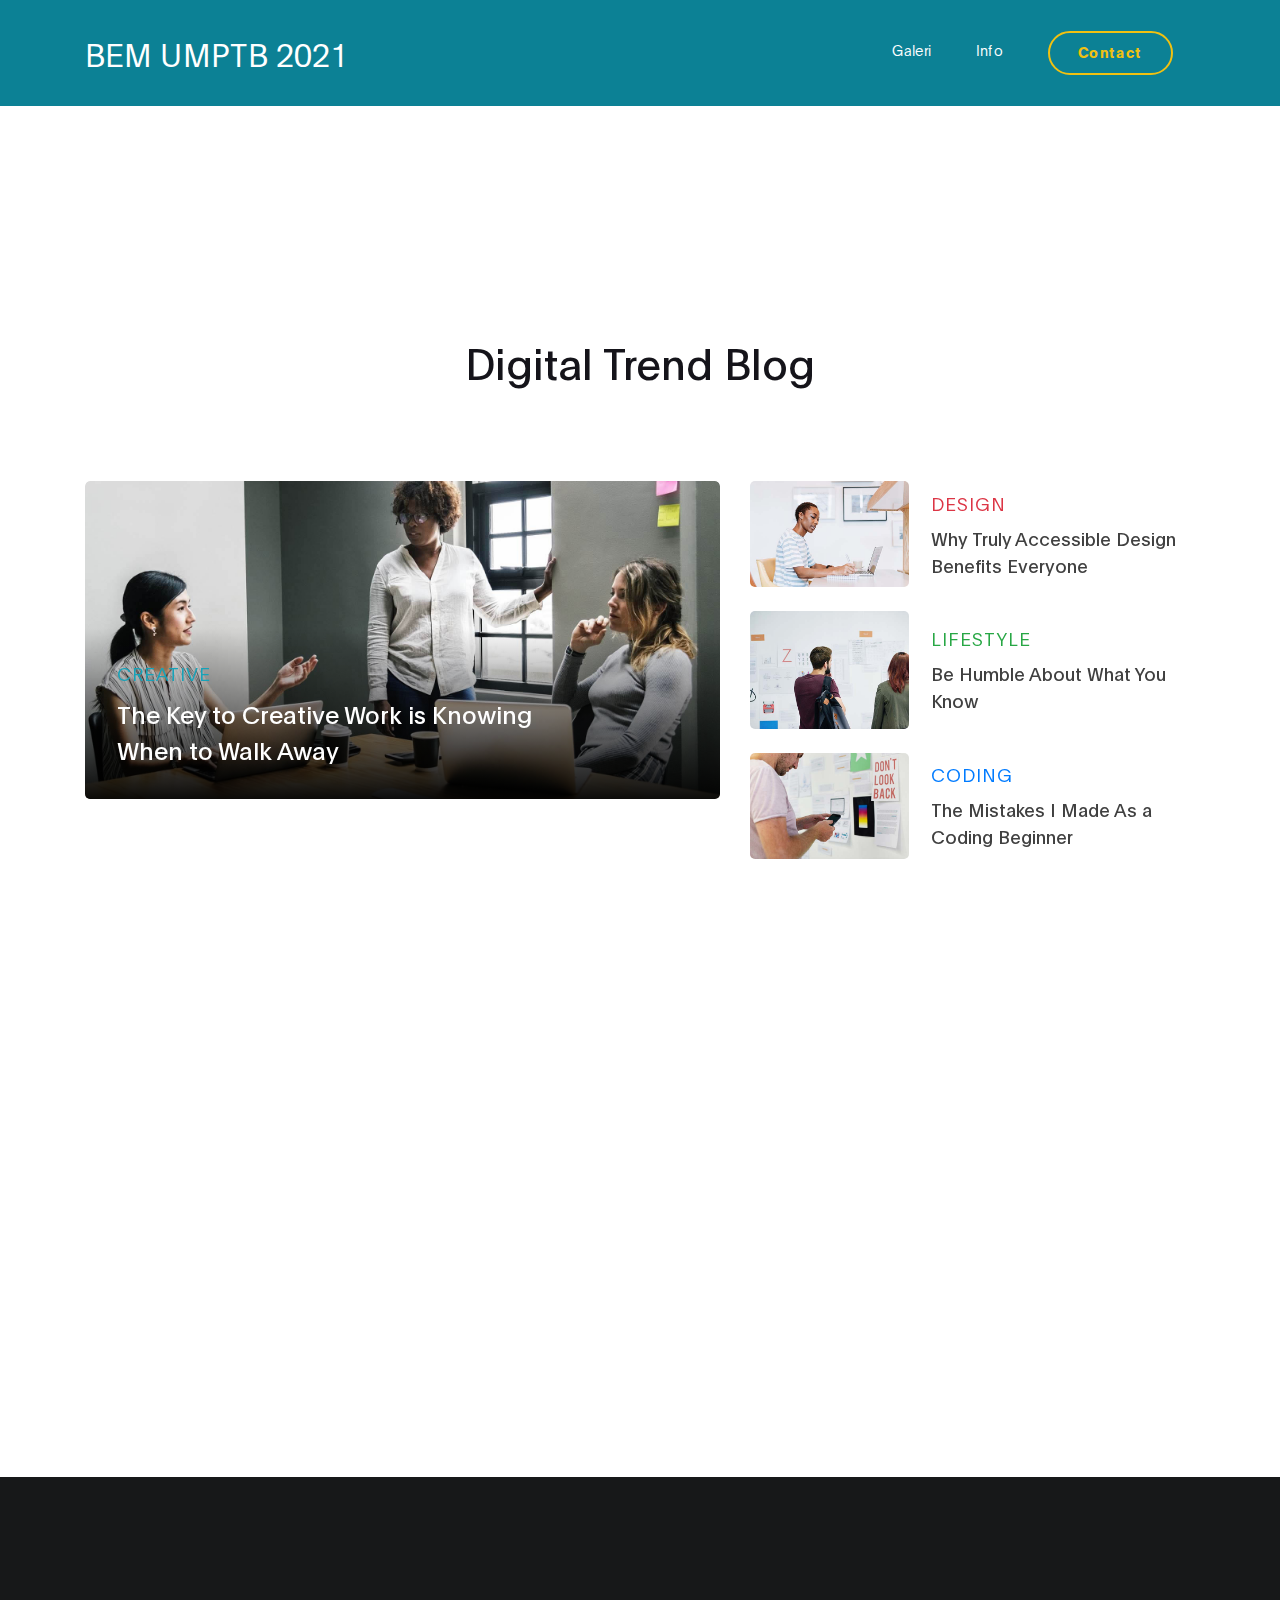
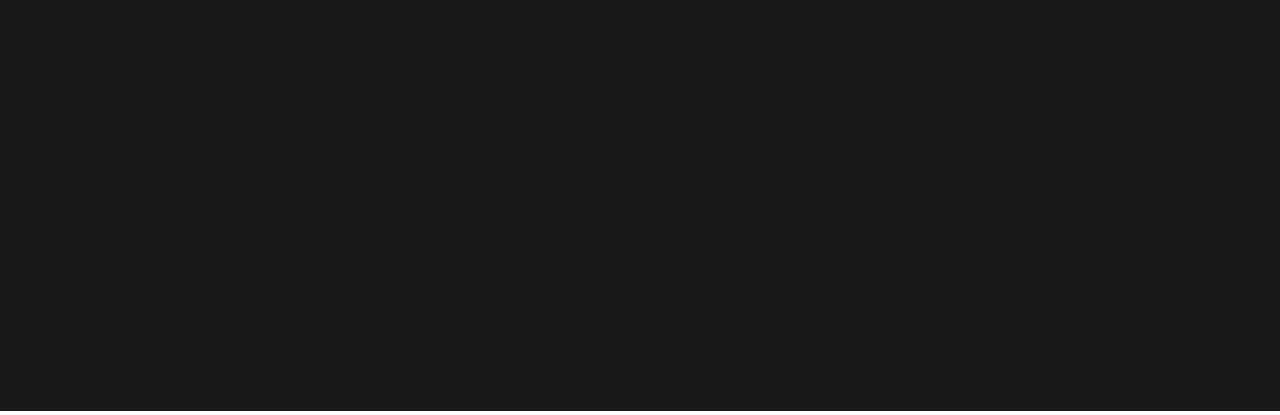
<file: blog.html>
<!DOCTYPE html>
<html lang="en">

<head>

  <title>BEM UPTB 2021</title>
  <meta charset="UTF-8">
  <meta http-equiv="X-UA-Compatible" content="IE=Edge">
  <meta name="description" content="">
  <meta name="keywords" content="">
  <meta name="author" content="">
  <meta name="viewport" content="width=device-width, initial-scale=1, maximum-scale=1">

  <link rel="stylesheet" href="css/bootstrap.min.css">
  <link rel="stylesheet" href="css/font-awesome.min.css">
  <link rel="stylesheet" href="css/aos.css">
  <link rel="stylesheet" href="css/owl.carousel.min.css">
  <link rel="stylesheet" href="css/owl.theme.default.min.css">

  <!-- MAIN CSS -->
  <link rel="stylesheet" href="css/templatemo-digital-trend.css">

</head>

<body>

  <!-- MENU BAR -->
  <nav class="navbar navbar-expand-lg">
    <div class="container">
      <a class="navbar-brand" href="index.html">
        <!-- <i class="fa fa-line-chart"></i> -->
        BEM UMPTB 2021
      </a>

      <button class="navbar-toggler" type="button" data-toggle="collapse" data-target="#navbarNav"
        aria-controls="navbarNav" aria-expanded="false" aria-label="Toggle navigation">
        <span class="navbar-toggler-icon"></span>
      </button>

      <div class="collapse navbar-collapse" id="navbarNav">
        <ul class="navbar-nav ml-auto">
          <!-- <li class="nav-item">
            <a href="index.html#about" class="nav-link smoothScroll">Beranda</a>
          </li> -->
          <li class="nav-item">
            <a href="index.html#project" class="nav-link smoothScroll">Galeri</a>
          </li>
          <li class="nav-item">
            <a href="blog.html" class="nav-link">Info</a>
          </li>
          <li class="nav-item">
            <a href="contact.html" class="nav-link contact">Contact</a>
          </li>
        </ul>
      </div>
    </div>
  </nav>


  <!-- BLOG -->
  <section class="blog section-padding">
    <div class="container">
      <div class="row">

        <div class="col-lg-12 col-12 py-5 mt-5 mb-3 text-center">

          <h1 class="mb-4" data-aos="fade-up">Digital Trend Blog</h1>
        </div>

        <div class="col-lg-7 col-md-7 col-12 mb-4">
          <div class="blog-header" data-aos="fade-up" data-aos-delay="100">
            <img src="images/blog/blog-header-image.jpg" class="img-fluid" alt="blog header">

            <div class="blog-header-info">
              <h4 class="blog-category text-info">Creative</h4>

              <h3><a href="blog-detail.html">The Key to Creative Work is Knowing When to Walk Away</a></h3>
            </div>
          </div>
        </div>

        <div class="col-lg-5 col-md-5 col-12 mb-4">
          <div class="blog-sidebar d-flex justify-content-center align-items-center" data-aos="fade-up"
            data-aos-delay="200">
            <img src="images/blog/blog-sidebar-image.jpg" class="img-fluid" alt="blog">

            <div class="blog-info">
              <h4 class="blog-category text-danger">Design</h4>

              <h3><a href="blog-detail.html">Why Truly Accessible Design Benefits Everyone</a></h3>
            </div>
          </div>

          <div class="blog-sidebar py-4 d-flex justify-content-center align-items-center" data-aos="fade-up"
            data-aos-delay="300">
            <img src="images/blog/blog-sidebar-image01.jpg" class="img-fluid" alt="blog">

            <div class="blog-info">
              <h4 class="blog-category text-success">lifestyle</h4>

              <h3><a href="blog-detail.html">Be Humble About What You Know</a></h3>
            </div>
          </div>

          <div class="blog-sidebar d-flex justify-content-center align-items-center" data-aos="fade-up"
            data-aos-delay="200">
            <img src="images/blog/blog-sidebar-image02.jpg" class="img-fluid" alt="blog">

            <div class="blog-info">
              <h4 class="blog-category text-primary">Coding</h4>

              <h3><a href="blog-detail.html">The Mistakes I Made As a Coding Beginner</a></h3>
            </div>
          </div>

        </div>

        <div class="col-lg-5 ml-auto mt-5 pt-5 col-md-6 col-12">

          <img src="images/newsletter.png" data-aos="fade-up" data-aos-delay="100" class="img-fluid" alt="newsletter">
        </div>

        <div class="col-lg-5 mr-auto mt-5 pt-5 col-md-6 col-12 newsletter-form">
          <h4 data-aos="fade-up" data-aos-delay="200">Email Newsletter</h4>

          <h2 data-aos="fade-up" data-aos-delay="300">Let’s stay up-to-date. We'll share you all good stuffs.</h2>
          <form action="#" method="get" enctype="multipart/form-data">
            <div class="form-group mt-4" data-aos="fade-up" data-aos-delay="400">
              <input name="email" type="email" class="form-control" id="email" aria-describedby="emailHelp"
                placeholder="Please enter your email" required>

              <small id="emailHelp" class="form-text text-muted">We'll NOT share your email address to anyone
                else.</small>

            </div>

            <div class="form-group form-check" data-aos="fade-up" data-aos-delay="500">
              <input name="monthly" type="checkbox" class="form-check-input" id="monthly">

              <label class="form-check-label" for="monthly">Please send me a monthly newsletter.</label>
            </div>

            <button type="submit" data-aos="fade-up" data-aos-delay="500" class="btn w-100 mt-3">Sign up</button>
          </form>
        </div>

      </div>
    </div>
  </section>


  <footer class="site-footer">
    <div class="container">
      <div class="row">

        <div class="col-lg-5 mx-lg-auto col-md-8 col-10">
          <h1 class="text-white" data-aos="fade-up" data-aos-delay="100">We make creative <strong>brands</strong> only.
          </h1>
        </div>

        <div class="col-lg-3 col-md-6 col-12" data-aos="fade-up" data-aos-delay="200">
          <h4 class="my-4">Contact Info</h4>

          <p class="mb-1">
            <i class="fa fa-phone mr-2 footer-icon"></i>
            +99 080 070 4224
          </p>

          <p>
            <a href="#">
              <i class="fa fa-envelope mr-2 footer-icon"></i>
              hello@company.com
            </a>
          </p>
        </div>

        <div class="col-lg-3 col-md-6 col-12" data-aos="fade-up" data-aos-delay="300">
          <h4 class="my-4">Our Studio</h4>

          <p class="mb-1">
            <i class="fa fa-home mr-2 footer-icon"></i>
            Av. Lúcio Costa - Barra da Tijuca, Rio de Janeiro - RJ, Brazil
          </p>
        </div>

        <div class="col-lg-4 mx-lg-auto text-center col-md-8 col-12" data-aos="fade-up" data-aos-delay="400">
          <p class="copyright-text">Copyright &copy; 2020 Your Company
            <br>
            <a rel="nofollow noopener" href="https://templatemo.com">Design: TemplateMo</a>
          </p>
        </div>

        <div class="col-lg-4 mx-lg-auto col-md-6 col-12" data-aos="fade-up" data-aos-delay="500">

          <ul class="footer-link">
            <li><a href="#">Stories</a></li>
            <li><a href="#">Work with us</a></li>
            <li><a href="#">Privacy</a></li>
          </ul>
        </div>

        <div class="col-lg-3 mx-lg-auto col-md-6 col-12" data-aos="fade-up" data-aos-delay="600">
          <ul class="social-icon">
            <li><a href="#" class="fa fa-instagram"></a></li>
            <li><a href="#" class="fa fa-twitter"></a></li>
            <li><a href="#" class="fa fa-dribbble"></a></li>
            <li><a href="#" class="fa fa-behance"></a></li>
          </ul>
        </div>

      </div>
    </div>
  </footer>


  <!-- SCRIPTS -->
  <script src="js/jquery.min.js"></script>
  <script src="js/bootstrap.min.js"></script>
  <script src="js/aos.js"></script>
  <script src="js/owl.carousel.min.js"></script>
  <script src="js/custom.js"></script>

</body>

</html>
</file>
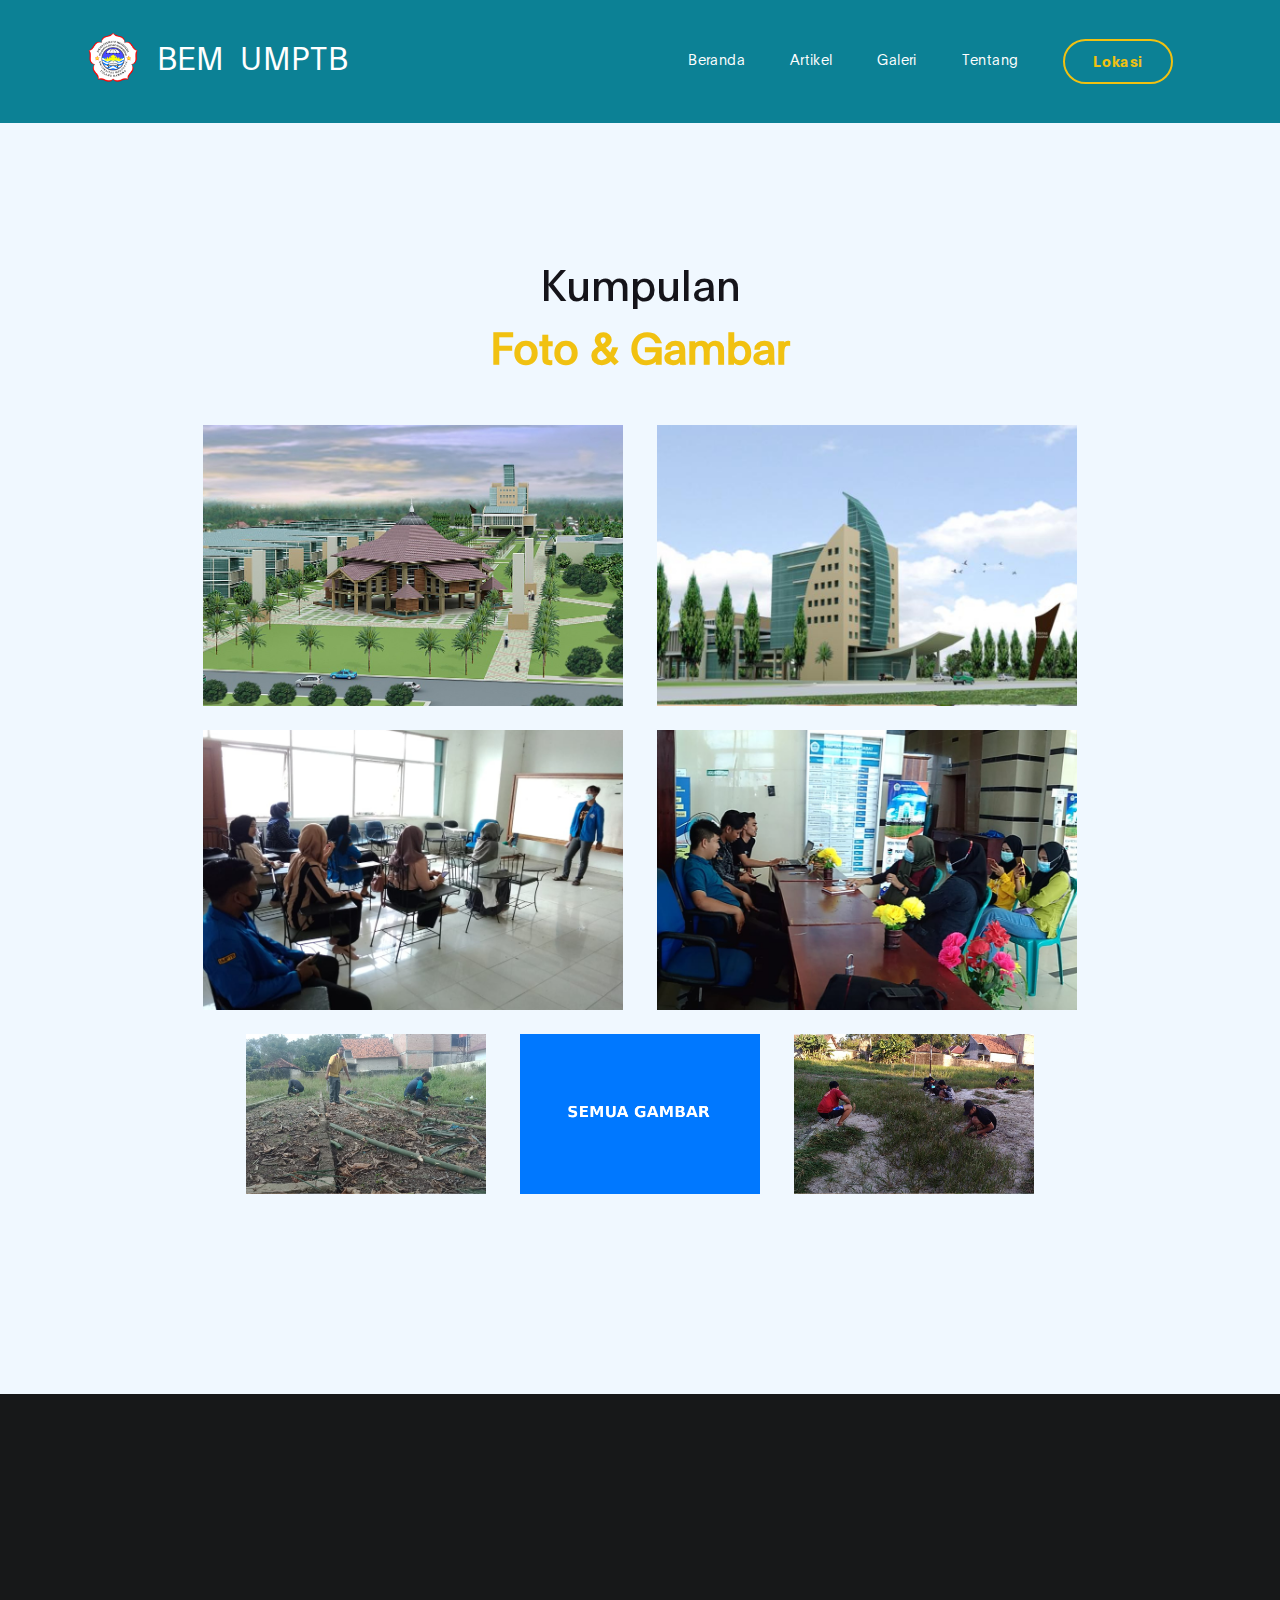
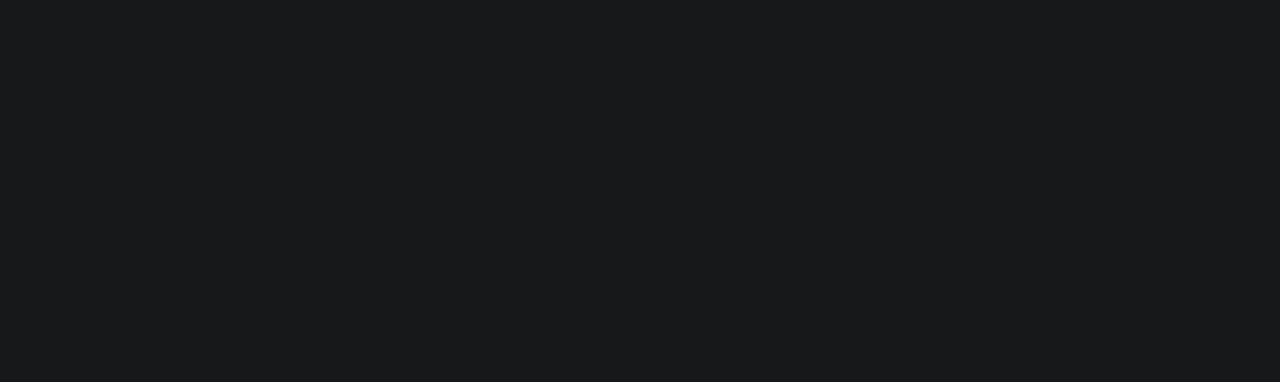
<file: gallery.html>
<!DOCTYPE html>
<html lang="en">

<head>

  <title>BEM UMPTB ~ 2021</title>
  <meta charset="UTF-8">
  <meta http-equiv="X-UA-Compatible" content="IE=Edge">
  <meta name="description" content="">
  <meta name="keywords" content="">
  <meta name="author" content="">
  <meta name="viewport" content="width=device-width, initial-scale=1, maximum-scale=1">

  <link rel="stylesheet" href="css/bootstrap.min.css">
  <link rel="stylesheet" href="css/font-awesome.min.css">
  <link rel="stylesheet" href="css/aos.css">
  <link rel="stylesheet" href="css/owl.carousel.min.css">
  <link rel="stylesheet" href="css/owl.theme.default.min.css">

  <link rel="shortcut icon" href="images/favicon.ico" type="image/x-icon">
  <link rel="icon" href="images/favicon.ico" type="image/x-icon">

  <!-- MAIN CSS -->
  <link rel="stylesheet" href="css/templatemo-digital-trend.css">

</head>

<body>

  <!-- MENU BAR -->
  <nav class="navbar navbar-expand-lg">
    <div class="container">
      <a class="navbar-brand" href="index.html">
        <!-- <i class="fa fa-line-chart"></i> -->
        <img class="gambar" src="images/logo.png" alt="" width="10%" style="padding-bottom: 10px;">
        &nbsp;BEM &nbsp;UMPTB
      </a>

      <button class="navbar-toggler" type="button" data-toggle="collapse" data-target="#navbarNav"
        aria-controls="navbarNav" aria-expanded="false" aria-label="Toggle navigation">
        <span class="navbar-toggler-icon"></span>
      </button>

      <div class="collapse navbar-collapse" id="navbarNav">
        <ul class="navbar-nav ml-auto">
          <li class="nav-item">
            <a href="index.html" class="nav-link smoothScroll">Beranda</a>
          </li>
          <li class="nav-item">
            <a href="#" class="nav-link">Artikel</a>
          </li>
          <li class="nav-item">
            <a href="gallery.html" class="nav-link smoothScroll">Galeri</a>
          </li>
          <li class="nav-item">
            <a href="#" class="nav-link">Tentang</a>
          </li>
          <li class="nav-item">
            <a href="https://www.google.co.id/maps/dir//Universitas+Megou+Pak+Tulang+Bawang,+Jl.+Lintas+Sumatra+No.1,+Tiuh+Tohou,+Menggala,+Kabupaten+Tulangbawang,+Lampung+34614/@-4.5490869,105.2167786,981m/data=!3m1!1e3!4m8!4m7!1m0!1m5!1m1!1s0x2e3f381df3e48e17:0x3bfa16384ee74f14!2m2!1d105.2189726!2d-4.5490923?hl=id"
              class="nav-link contact">Lokasi</a>
          </li>
        </ul>
      </div>
    </div>
  </nav>

  <!-- CONTACT -->
  <section class="project section-padding">
    <div class="container">
      <div class="row">
        <div class="col-lg-12 col-12 mx-auto text-center" data-aos="fade-up">
          <!-- <div class="col-lg-6 mx-auto col-md-7 col-12 py-5 mt-5 text-center" data-aos="fade-up"> -->

          <h1 class="mb-4">Kumpulan<br><strong>Foto & Gambar</strong></h1><br>

          <!-- <p>or email us at <a href="mailto:hello@company.com">hello@company.com</a></p>
          <p>Please follow our <a rel="nofollow" href="https://templatemo.com/contact">contact page</a> to
            <strong>setup</strong> the contact form.
          </p> -->
          <div class="col-lg-12 col-md-7 col-12 mb-5 mx-auto" data-aos="fade-up">
            <a href="images/project/1.jpg">
              <img class="galeri col-lg-5 col-md-5 col-12 mb-4" src="images/project/1.jpg" alt="">
            </a>
            <a href="images/project/2.jpg">
              <img class="galeri col-lg-5 col-md-5 col-12 mb-4" src="images/project/2.jpg" alt="">
            </a>
            <a href="images/project/5.jpg">
              <img class="galeri col-lg-5 col-md-5 col-12 mb-4" src="images/project/5.jpg" alt="">
            </a>
            <a href="images/project/6.jpg">
              <img class="galeri col-lg-5 col-md-5 col-12 mb-4" src="images/project/6.jpg" alt="">
            </a>
            <a href="images/project/4.jpg">
              <img class="galeri col-lg-3 col-md-5 col-12 mb-4" src="images/project/4.jpg" alt="">
            </a>
            <a href="Coming soon">
              <img class="galeri col-lg-3 col-md-5 col-12 mb-4" src="images/project/all.jpg" alt="">
            </a>
            <a href="images/project/3.jpg">
              <img class="galeri col-lg-3 col-md-5 col-12 mb-4" src="images/project/3.jpg" alt="">
            </a>
          </div>
        </div>



        <!-- Follow https://templatemo.com/contact page to setup your own contact form -->

        <!-- <form action="#" method="post" class="contact-form" data-aos="fade-up" data-aos-delay="300" role="form">
            <div class="row">
              <div class="col-lg-11 col-12">
                <img class="col-lg-10 col-12" src="images/project/1.jpg" alt="">
                <input type="text" class="form-control" name="name" placeholder="Name">
              </div>

              <div class="col-lg-5 col-md-5 col-12 mb-4">
                <img class="col-lg-5 col-md-5 col-12 mb-4" src="images/project/1.jpg" alt="">
                <input type="email" class="form-control" name="email" placeholder="Email">
              </div>

              <div class="col-lg-12 col-12">
                <textarea class="form-control" rows="6" name="message" placeholder="Message"></textarea>
              </div>

              <div class="col-lg-5 mx-auto col-7">
                <button type="submit" class="form-control" id="submit-button" name="submit">Send Message</button>
              </div>
            </div>

          </form> -->

      </div>
    </div>
  </section>

  <!-- How to change your own map point
	1. Go to Google Maps
	2. Click on your location point
	3. Click "Share" and choose "Embed map" tab
	4. Copy only URL and paste it within the src="" field below
  -->
  <!-- <div class="google-map" data-aos="zoom-in">
    <iframe
      src="https://www.google.com/maps/embed?pb=!1m18!1m12!1m3!1d11196.961132529668!2d-43.38581128725845!3d-23.011063013218724!2m3!1f0!2f0!3f0!3m2!1i1024!2i768!4f13.1!3m3!1m2!1s0x9bdb695cd967b7%3A0x171cdd035a6a9d84!2sAv.%20L%C3%BAcio%20Costa%20-%20Barra%20da%20Tijuca%2C%20Rio%20de%20Janeiro%20-%20RJ%2C%20Brazil!5e0!3m2!1sen!2sth!4v1568649412152!5m2!1sen!2sth"
      width="1920" height="600" frameborder="0" style="border:0;" allowfullscreen=""></iframe>
  </div> -->


  <footer class="site-footer">
    <div class="container">
      <div class="row">

        <div class="col-lg-5 mx-lg-auto col-md-8 col-10">
          <h1 class="text-white" data-aos="fade-up" data-aos-delay="100">We are
            <strong>BEM UMPTB</strong>
          </h1>
        </div>

        <div class="col-lg-3 col-md-6 col-12" data-aos="fade-up" data-aos-delay="200">
          <h4 class="my-4">Hubungi Kami</h4>

          <p class="mb-1">
            <a href="tel:083188707417">
              <i class="fa fa-phone mr-2 footer-icon"></i>
              <br>+62 831 8870 7417
            </a>
          </p>

          <p>
            <a href="#">
              <i class="fa fa-envelope mr-2 footer-icon"></i>
              <br>bemumptb2021@gmail.com
            </a>
          </p>
        </div>

        <div class="col-lg-3 col-md-6 col-12" data-aos="fade-up" data-aos-delay="300">
          <h4 class="my-4">Kami Berada Di</h4>

          <p class="mb-1">
            <i class="fa fa-building mr-2 footer-icon"></i>
            <br>Sekretariat BEM UMPTB,
            Gedung Rektorat Lt. 4,
            Universitas Megou Pak,
            Tiuh Tohou No. 1 Menggala,
            Tulang Bawang,
            Lampung.
          </p>
        </div>

        <div class="col-lg-4 mx-lg-auto text-center col-md-8 col-12" data-aos="fade-up" data-aos-delay="400">
          <p class="copyright-text">&copy; 2021 BEM UMPTB <a rel="nofollow noopener" href="https://templatemo.com">
              ***</a>
          </p>
        </div>

        <div class="col-lg-4 mx-lg-auto col-md-6 col-12" data-aos="fade-up" data-aos-delay="500">

          <ul class="footer-link">
            <li><a href="#atas">Beranda</a></li>
            <li><a href="#">Info</a></li>
            <li><a href="#">Sosial Media Kami -></a></li>
          </ul>
        </div>

        <div class="col-lg-3 mx-lg-auto col-md-6 col-12" data-aos="fade-up" data-aos-delay="600">
          <ul class="social-icon">
            <li><a
                href="https://api.whatsapp.com/send/?phone=%2B6283188707417&text=Assalamualaikum+kak+mau+nanya%2C+boleh+%3F&app_absent=0"
                class="fa fa-whatsapp"></a></li>
            <li><a href="https://instagram.com/bemumptb?utm_medium=copy_link" class="fa fa-instagram"></a></li>
            <li><a href="#" class="fa fa-facebook"></a></li>
            <li><a href="#" class="fa fa-youtube-play"></a></li>
          </ul>
        </div>

      </div>
    </div>
  </footer>


  <!-- SCRIPTS -->
  <script src="js/jquery.min.js"></script>
  <script src="js/bootstrap.min.js"></script>
  <script src="js/aos.js"></script>
  <script src="js/owl.carousel.min.js"></script>
  <script src="js/custom.js"></script>

</body>

</html>
</file>
<file: css/templatemo-digital-trend.css>
/*

DIGITAL TREND

https://templatemo.com/tm-538-digital-trend

*/
  
  @font-face {
      font-family: 'Plain-Regular';
      src: url('../fonts/Plain-Regular.woff2') format('woff2'),
          url('../fonts/Plain-Regular.woff') format('woff');
      font-weight: normal;
      font-style: normal;
  }

  @font-face {
      font-family: 'Plain-Light';
      src: url('../fonts/Plain-Light.woff2') format('woff2'),
          url('../fonts/Plain-Light.woff') format('woff');
      font-weight: bold;
      font-style: normal;
  }

  @font-face {
      font-family: 'Plain-Bold';
      src: url('../fonts/Plain-Bold.woff2') format('woff2'),
          url('../fonts/Plain-Bold.woff') format('woff');
      font-weight: bold;
      font-style: normal;
  }

  :root {
    --primary-color:        #057a8d;
    --secondary-color:      #f1c111;
    --white-color:          #ffffff;
    --dark-color:           #171819;
    --project-bg:           #f0f8ff;
    --menu-bg:              #0c8195;

    --title-color:          #15141a;
    --gray-color:           #909090;
    --link-color:           #404040;
    --p-color:              #666262;

    --base-font-family:     'Plain-Light', sans-serif;
    --title-font-family:    'Plain-Regular', sans-serif;
    --font-bold-family:     'Plain-Bold', sans-serif;
    --font-weight-bold:     bold;

    --h1-font-size:         42px;
    --h2-font-size:         32px;
    --h3-font-size:         24px;
    --p-font-size:          18px;
    --base-font-size:       16px;
    --menu-font-size:       14px;

    --border-radius-large:  100px;
    --border-radius-small:  5px;
  }

  body {
    background: var(--white-color);
    font-family: var(--base-font-family);
  }


  /*---------------------------------------
     TYPOGRAPHY              
  -----------------------------------------*/

  h1,h2,h3,h4,h5,h6 {
    font-family: var(--title-font-family);
    line-height: inherit;
  }

  h1 {
    color: var(--title-color);
    font-size: var(--h1-font-size);
  }

  h2 {
    font-size: var(--h2-font-size);
    font-weight: 100;
  }

  h3 {
    font-size: var(--h3-font-size);
    font-weight: 100;
    margin-bottom: 0;
  }

  h4 {
    color: var(--gray-color);
    font-family: var(--base-font-family);
    font-size: var(--p-font-size);
    letter-spacing: 1px;
    text-transform: uppercase;
  }

  p {
    color: var(--p-color);
    font-size: var(--p-font-size);
    line-height: 1.5em;
  }

  b, 
  strong {
    letter-spacing: 0;
    color: var(--secondary-color);
  }


  /*  BLOCKQUOTES */
  .quote {
    position: relative;
    margin: 0;
  }

  .quote::after {
    content: "“";
    position: absolute;
    bottom: -80px;
    left: 20px;
    font-family: times;
    color: var(--gray-color);
    font-weight: var(--font-weight-bold);
    font-size: 14em;
    line-height: 0;
    opacity: 0.10;
  }

  blockquote {
    border-left: 5px solid rgba(0,0,0,0.05);
    display: block;
    margin: 42px 0;
    padding: 14px 22px;
    color: rgba(0,0,0,0.5);
  }


  /* BUTTON */
  .custom-btn {
    background: transparent;
    border: 2px solid var(--dark-color);
    border-radius: var(--border-radius-large);
    padding: 12px 26px 14px 26px;
    color: var(--dark-color);
    font-family: var(--title-font-family);
    font-size: var(--p-font-size);
    white-space: nowrap;
  }

  .custom-btn.btn-bg {
    background: var(--white-color);
    color: var(--primary-color);
    border-color: transparent;
	transition: all .3s ease;
  }
  
  .custom-btn:hover,
  .custom-btn:focus {
    background: var(--dark-color);
    color: var(--white-color);
    border-color: transparent;
  }


  /*---------------------------------------
     GENERAL               
  -----------------------------------------*/

  * {
    -webkit-box-sizing: border-box;
    -moz-box-sizing: border-box;
    box-sizing: border-box;
  }

  *::before,
  *::after {
    -webkit-box-sizing: border-box;
    -moz-box-sizing: border-box;
    box-sizing: border-box;
  }

  a {
    color: var(--link-color);
    font-weight: normal;
    text-decoration: none;
  }

  a:hover, 
  a:active, 
  a:focus {
    color: var(--secondary-color);
    outline: none;
    text-decoration: none;
  }

  ::selection {
    background: var(--secondary-color);
    color: var(--white-color);
  }

  .section-padding {
    padding: 8em 0;
  }
  .section-padding-half {
    padding: 4em 0;
  }

  .google-map iframe {
    display: block;
    width: 100%;
  }



  /*---------------------------------------
    MENU             
  -----------------------------------------*/

  .navbar {
    background: var(--menu-bg);
    z-index: 2;
    top: 0;
    right: 0;
    left: 0;
    padding: 1.5em;
  }

  .navbar-brand {
    color: var(--white-color);
    font-size: var(--h2-font-size);
  }

  .nav-link {
    color: var(--white-color);
    font-size: var(--menu-font-size);
    letter-spacing: 0.4px;
    margin: 0 1.6em;
    padding: 0.6em;
  }

  .nav-link.active,
  .nav-link:hover {
    color: var(--secondary-color);
  }

  .navbar-expand-lg .navbar-nav .nav-link {
    padding-right: 0;
    padding-left: 0;
  }

  .navbar-expand-lg .navbar-nav .nav-link.contact {
    border: 2px solid var(--secondary-color);
    border-radius: var(--border-radius-large);
    color: var(--secondary-color);
    font-family: var(--font-bold-family);
    padding: 0.6em 2em 0.8em 2em;
  }

  .navbar-expand-lg .navbar-nav .nav-link.contact:hover,
  .navbar-expand-lg .navbar-nav .nav-link.contact.active {
    background: var(--secondary-color);
    color: var(--white-color);
  }

  .navbar-nav .navbar-toggler-icon {
    background: none;
  }

  .navbar-toggler {
    border: 0;
    padding: 0;
    cursor: pointer;
    margin: 0 10px 0 0;
    width: 30px;
    height: 35px;
    outline: none;
  }

  .navbar-toggler:focus {
    outline: none;
  }

  .navbar-toggler[aria-expanded="true"] .navbar-toggler-icon {
    background: transparent;
  }

  .navbar-toggler[aria-expanded="true"] .navbar-toggler-icon::before,
  .navbar-toggler[aria-expanded="true"] .navbar-toggler-icon::after {
    transition: top 300ms 50ms ease, -webkit-transform 300ms 350ms ease;
    transition: top 300ms 50ms ease, transform 300ms 350ms ease;
    transition: top 300ms 50ms ease, transform 300ms 350ms ease, -webkit-transform 300ms 350ms ease;
    top: 0;
  }

  .navbar-toggler[aria-expanded="true"] .navbar-toggler-icon::before {
    transform: rotate(45deg);
  }

  .navbar-toggler[aria-expanded="true"] .navbar-toggler-icon::after {
    transform: rotate(-45deg);
  }

  .navbar-toggler .navbar-toggler-icon {
    background: var(--white-color);
    transition: background 10ms 300ms ease;
    display: block;
    width: 30px;
    height: 2px;
    position: relative;
  }

  .navbar-toggler .navbar-toggler-icon::before,
  .navbar-toggler .navbar-toggler-icon::after {
    transition: top 300ms 350ms ease, -webkit-transform 300ms 50ms ease;
    transition: top 300ms 350ms ease, transform 300ms 50ms ease;
    transition: top 300ms 350ms ease, transform 300ms 50ms ease, -webkit-transform 300ms 50ms ease;
    position: absolute;
    right: 0;
    left: 0;
    background: var(--white-color);
    width: 30px;
    height: 2px;
    content: '';
  }

  .navbar-toggler .navbar-toggler-icon::before {
    top: -8px;
  }

  .navbar-toggler .navbar-toggler-icon::after {
    top: 8px;
  }



  /*---------------------------------------
     HERO              
  -----------------------------------------*/

  .hero {
    position: relative;
    padding: 5em 0;
    overflow: hidden;
  }

  .hero-bg {
    background: linear-gradient(170deg, var(--primary-color) 64%, var(--white-color) 30%);
  }

  .hero-image {
    position: relative;
    top: 2em;
  }



  /*---------------------------------------
     PROJECT              
  -----------------------------------------*/

  .project {
    background: var(--project-bg);
  }

  .project-wrapper {
    position: relative;
  }

  .project-wrapper img {
    border-radius: var(--border-radius-small);
  }

  .project-info {
    background: var(--white-color);
    border-radius: var(--border-radius-small);
    position: absolute;
    bottom: 32px;
    right: 32px;
    left: 32px;
    width: 90%;
    padding: 32px;
  }

  .project-info small {
    font-family: Plain-Bold;
    color: var(--gray-color);
    position: relative;
    top: 2px;
  }

  .project-info a {
    color: var(--primary-color);
  }

  .project-info .project-icon {
    background: var(--primary-color);
  }

  .project-icon {
    position: absolute;
    right: 30px;
    top: 40px;
    background: var(--dark-color);
    border-radius: var(--border-radius-large);
    color: var(--white-color);
    font-size: var(--h2-font-size);
    width: 40px;
    height: 40px;
    line-height: 40px;
    text-align: center;
    padding-left: 5px;
  }

  .owl-theme .owl-dots .owl-dot {
    outline: none;
  }

  .owl-theme .owl-dots .owl-dot span {
    background: var(--gray-color);
    width: 50px;
    height: 3px;
    margin:  35px 5px;
  }

  .owl-theme .owl-dots .owl-dot.active span, 
  .owl-theme .owl-dots .owl-dot:hover span {
    background: var(--secondary-color);
  }

  .list-detail {
    margin-left: 1em;
    padding-left: 1em;
    position: relative;
  }

  .list-detail li {
    display: block;
    list-style: none;
    margin: 0.6em 0 0 0.8em;
  }

  .list-detail li::before {
    content: "";
    width: 0;
    height: 0;
    border-width: 0 16px 16px 0;
    border-color: transparent var(--secondary-color) transparent transparent;
    border-style: solid;
    position: absolute;
    left: 0;
  }

  .list-detail span {
    position: relative;
    bottom: 5px;
  }

  .client-info img {
    width: 100px;
    margin-right: 1em;
  }



  /*---------------------------------------
      ABOUT            
  -----------------------------------------*/

  .about {
    position: relative;
    overflow: hidden;
  }

  .about-image img {
    display: block;
    margin: 0 auto;
  }



  /*---------------------------------------
      BLOG            
  -----------------------------------------*/

  .blog-header {
    border-radius: var(--border-radius-small);
    position: relative;
    overflow: hidden;
  }

  .blog-header img {
    border-radius: var(--border-radius-small);
    display: block;
  }

  .blog-header-info {
    background: linear-gradient(transparent,rgba(0,0,0,0.95));
    position: absolute;
    right: 0;
    left: 0;
    bottom: 0;
    padding: 2em;
  }

  .blog-header-info h3 {
    max-width: 80%;
  }

  .blog-header-info a {
    color: var(--white-color);
  }

  .blog-header-info a:hover {
    color: var(--secondary-color);
  }

  .blog-sidebar img {
    border-radius: var(--border-radius-small);
    width: 159px;
    margin-right: 22px;
  }

  .blog-sidebar h3 {
    font-size: 18px;
  }



  /*---------------------------------------
     CONTACT              
  -----------------------------------------*/

  .newsletter-form .form-control,
  .contact-form .form-control {
    box-shadow: none;
    background: var(--project-bg);
    border: 0;
    padding: 1.7em 1.3em;
    margin: 14px 0;
  }

  .newsletter-form button,
  .contact-form #submit-button {
    background: var(--primary-color);
    border-radius: var(--border-radius-large);
    color: var(--white-color);
    cursor: pointer;
    font-size: var(--p-font-size);
    line-height: 0px;
    padding: 1.5em 1.3em;
  }

  .newsletter-form button {
    background: var(--secondary-color);
  }



  /*---------------------------------------
     FOOTER              
  -----------------------------------------*/

  .site-footer {
    background: var(--dark-color);
    padding: 7em 0 6em 0;
  }

  .site-footer a {
    color: var(--p-color);
  }

  .site-footer a:hover,
  .footer-icon {
    color: var(--secondary-color);
  }

  .footer-link li {
    display: inline-block;
    list-style: none;
    margin: 0 10px;
  }

  .copyright-text,
  .footer-link,
  .site-footer .social-icon {
    margin-top: 6em;
  }

  .copyright-text {
    margin-top: 5.3em;
  }



  /*---------------------------------------
     SOCIAL ICON              
  -----------------------------------------*/

  .social-icon {
    position: relative;
    padding: 0;
    margin: 4em 0 0 0;
  }

  .social-icon li {
    display: inline-block;
    list-style: none;
  }

  .social-icon li a {
    text-decoration: none;
    display: inline-block;
    font-size: var(--base-font-size);
    margin: 10px;
    text-align: center;
  }



  /*---------------------------------------
     RESPONSIVE STYLES              
  -----------------------------------------*/

  @media screen and (min-width: 1200px) {

    .about-info h2 {
      max-width: 70%;
    }
  }

  @media screen and (min-width: 991px) {

    .project h2 {
      max-width: 32%;
      margin: 0 auto;
    }
  }

  @media screen and (max-width: 991px) {

    .hero {
      padding-top: 14em;
    }

    .hero-text {
      bottom: 2em;
    }

    .navbar {
      padding: 1em;
    }

    .navbar-collapse {
      text-align: center;
      padding: 2.5em 0;
    }

    .nav-link {
      display: inline-block;
    }

    .navbar-expand-lg .navbar-nav .nav-link.contact {
      margin: 1em 0;
    }

    .copyright-text, 
    .footer-link, 
    .site-footer .social-icon {
      margin-top: 3em;
      padding: 0;
      text-align: left;
    }
  }

  @media screen and (max-width: 767px) {

    h1 {
      font-size: 36px;
    }

    h2 {
      font-size: 28px;
    }

    h3 {
      font-size: 22px;
    }

    .project-info {
      right: 0;
      left: 0;
      margin: 0 auto;
    }

    .footer-link, 
    .site-footer .social-icon {
      margin-top: 1em;
    }

    .copyright-text {
      margin: 2.5em 0 1em 0;
    }

    .footer-link li {
      margin-left: 0;
    }
  }
</file>
